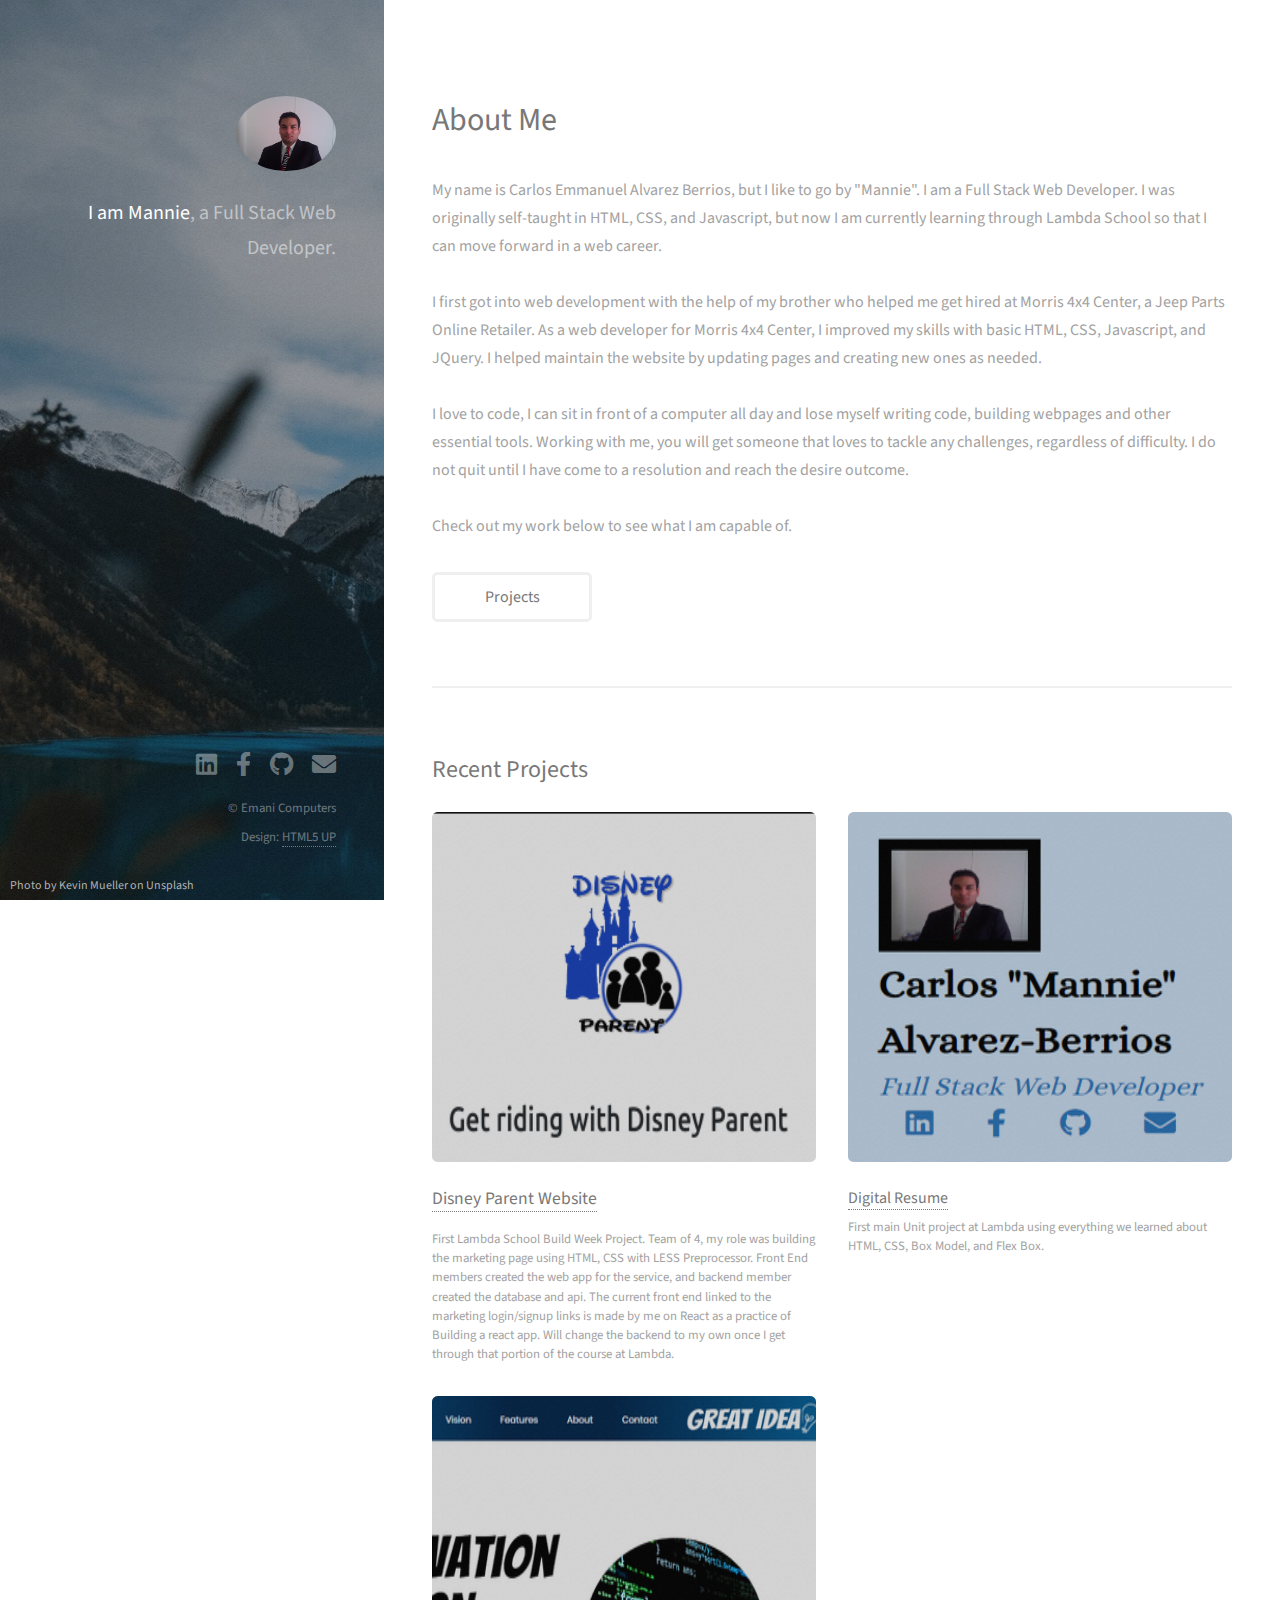
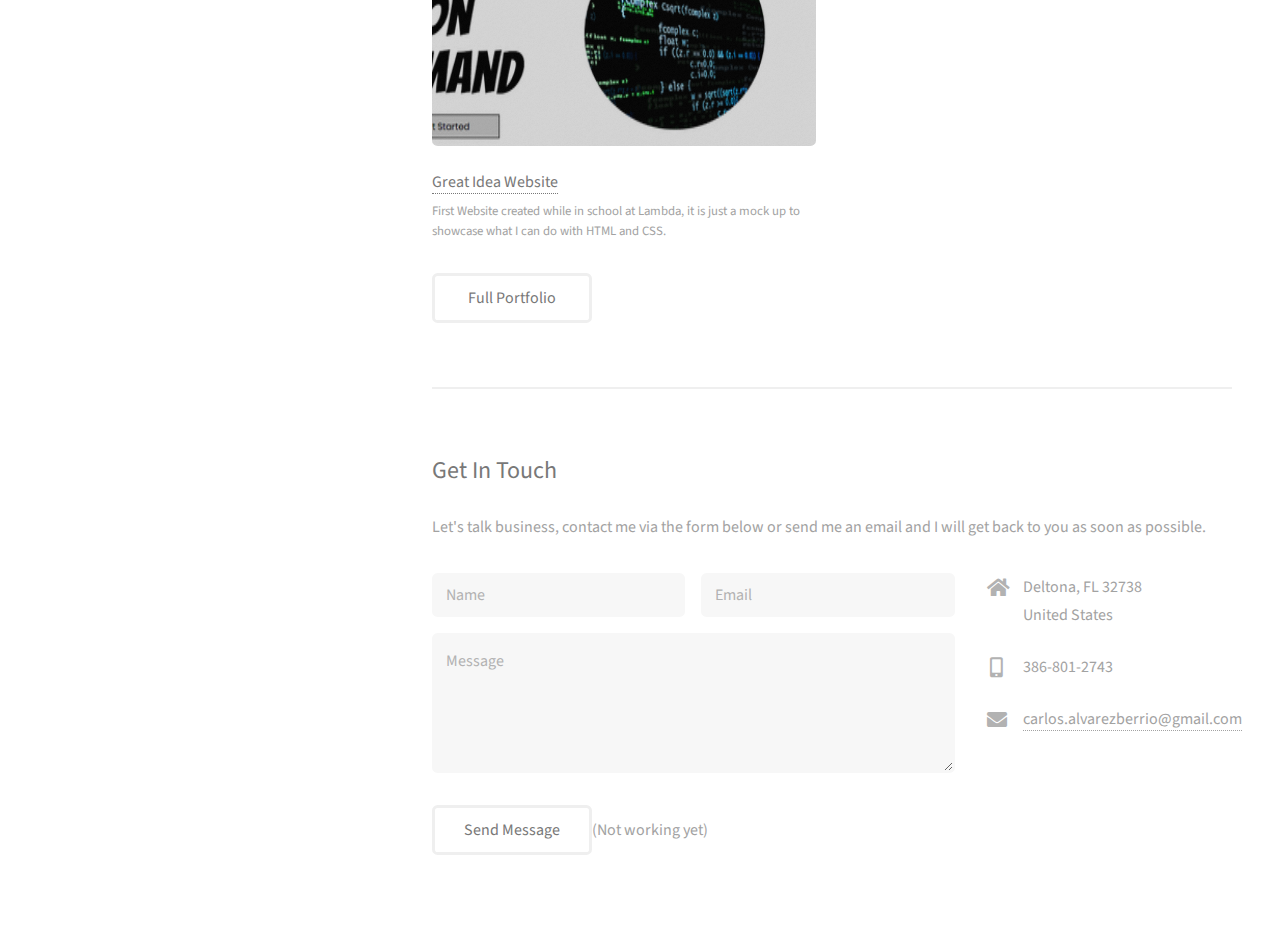
<file: EmaniComp/index.html>
<!DOCTYPE HTML>
<!--
	Strata by HTML5 UP
	html5up.net | @ajlkn
	Free for personal and commercial use under the CCA 3.0 license (html5up.net/license)
-->
<html>
	<head>
		<title>Mannie's Web Portfolio</title>
		<meta charset="utf-8" />
		<meta name="viewport" content="width=device-width, initial-scale=1, user-scalable=no" />
		<link rel="stylesheet" href="assets/css/main.css" />
    </head>
    

	<body class="is-preload">

		<!-- Header -->
			<header id="header">
				<p class = "attribution">Photo by Kevin Mueller on Unsplash</p>
				<div class="inner">
					<a href="#" class="image avatar"><img src="images/me.jpg" alt="Profile Picture of Mannie in a suit and tie" /></a>
                    <h1><strong>I am Mannie</strong>, <br />
                        a Full Stack Web Developer.</h1>
				</div>
				
			</header>

		<!-- Main -->
			<div id="main">

				<!-- One -->
					<section id="one">
						<header class="major">
							<h2>About Me</h2>
						</header>
                        <p>My name is Carlos Emmanuel Alvarez Berrios, but I like to go by "Mannie". I am a Full Stack Web Developer. I was originally self-taught in HTML, CSS, and Javascript, but now I am currently learning through Lambda School so that I can move forward in a web career. <br />
                        <br />
                        I first got into web development with the help of my brother who helped me get hired at Morris 4x4 Center, a Jeep Parts Online Retailer. As a web developer for Morris 4x4 Center, I improved my skills with basic HTML, CSS, Javascript, and JQuery. I helped maintain the website by updating pages and creating new ones as needed. <br />
                        <br />
                        I love to code, I can sit in front of a computer all day and lose myself writing code, building webpages and other essential tools. Working with me, you will get someone that loves to tackle any challenges, regardless of difficulty. I do not quit until I have come to a resolution and reach the desire outcome. <br />
                        <br />
                        Check out my work below to see what I am capable of.
                        </p>
						<ul class="actions">
							<li><a href="#two" class="button">Projects</a></li>
						</ul>
					</section>

				<!-- Two -->
					<section id="two">
						<h2>Recent Projects</h2>
						<div class="row">
							<article class="col-6 col-12-xsmall work-item">
								<a href="images/fulls/full-disney-parent-marketing.png" class="image fit thumb" target = "_blank"><img src="images/thumbs/thumb-disney-parent.png" alt="Disney Parent Website" /></a>
								<h4 title = "disney-parent-website"><a href = "https://disney-parent-marketing.now.sh/" target = "_blank">Disney Parent Website</a></h3>
								<p>First Lambda School Build Week Project. Team of 4, my role was building the marketing page using HTML, CSS with LESS Preprocessor. Front End members created the web app for the service, and backend member created the database and api. The current front end linked to the marketing login/signup links is made by me on React as a practice of Building a react app. Will change the backend to my own once I get through that portion of the course at Lambda.</p>
							</article>


							<article class="col-6 col-12-xsmall work-item">
								<a href="images/fulls/full-digital-resume.png" class="image fit thumb" target = "_blank"><img src="images/thumbs/thumb-digital-resume.png" alt="Digital Resume" /></a>
								<h3 title = "digital-resume"><a href = "./projects/digital-resume/" target = "_blank">Digital Resume</a></h3>
								<p>First main Unit project at Lambda using everything we learned about HTML, CSS, Box Model, and Flex Box.</p>
							</article>
							
							<article class="col-6 col-12-xsmall work-item">
								<a href="images/fulls/full-great-idea-screenshot.png" class="image fit thumb" target = "_blank"><img src="images/thumbs/thumb-great-idea-screenshot.png" alt="Great Idea Project" /></a>
								<h3 title = "great-idea-website"><a href = "./projects/great-idea-website/" target = "_blank">Great Idea Website</a></h3>
								<p>First Website created while in school at Lambda, it is just a mock up to showcase what I can do with HTML and CSS.</p>
							</article>	
						</div>
						<ul class="actions">
							<li><a href="https://github.com/calvarezberrios?tab=repositories" target = "_blank" class="button">Full Portfolio</a></li>
						</ul>
					</section>

				<!-- Three -->
					<section id="three">
						<h2>Get In Touch</h2>
						<p>Let's talk business, contact me via the form below or send me an email and I will get back to you as soon as possible.</p>
						<div class="row">
							<div class="col-8 col-12-small">
								<form method="post" action="mailto:carlos.alvarezberrio@gmail.com" enctype = "text/plain">
									<div class="row gtr-uniform gtr-50">
										<div class="col-6 col-12-xsmall"><input type="text" name="name" id="name" placeholder="Name" /></div>
										<div class="col-6 col-12-xsmall"><input type="email" name="email" id="email" placeholder="Email" /></div>
										<div class="col-12"><textarea name="message" id="message" placeholder="Message" rows="4"></textarea></div>
									</div>
								</form>
								<ul class="actions">
									<li><input type="submit" value="Send Message" />(Not working yet)</li>
								</ul>
							</div>
							<div class="col-4 col-12-small">
								<ul class="labeled-icons">
									<li>
										<h3 class="icon solid fa-home"><span class="label">Address</span></h3>
										<!-- 3142 Shallowford St<br /> -->
										Deltona, FL 32738<br />
										United States
									</li>
									<li>
										<h3 class="icon solid fa-mobile-alt"><span class="label">Phone</span></h3>
										386-801-2743
									</li>
									<li>
										<h3 class="icon solid fa-envelope"><span class="label">Email</span></h3>
										<a href="mailto:carlos.alvarezberrio@gmail.com" target="_blank">carlos.alvarezberrio@gmail.com</a>
									</li>
								</ul>
							</div>
						</div>
					</section>

				<!-- Four --
				
					<section id="four">
						<h2>Elements</h2>

						<section>
							<h4>Text</h4>
							<p>This is <b>bold</b> and this is <strong>strong</strong>. This is <i>italic</i> and this is <em>emphasized</em>.
							This is <sup>superscript</sup> text and this is <sub>subscript</sub> text.
							This is <u>underlined</u> and this is code: <code>for (;;) { ... }</code>. Finally, <a href="#">this is a link</a>.</p>
							<hr />
							<header>
								<h4>Heading with a Subtitle</h4>
								<p>Lorem ipsum dolor sit amet nullam id egestas urna aliquam</p>
							</header>
							<p>Nunc lacinia ante nunc ac lobortis. Interdum adipiscing gravida odio porttitor sem non mi integer non faucibus ornare mi ut ante amet placerat aliquet. Volutpat eu sed ante lacinia sapien lorem accumsan varius montes viverra nibh in adipiscing blandit tempus accumsan.</p>
							<header>
								<h5>Heading with a Subtitle</h5>
								<p>Lorem ipsum dolor sit amet nullam id egestas urna aliquam</p>
							</header>
							<p>Nunc lacinia ante nunc ac lobortis. Interdum adipiscing gravida odio porttitor sem non mi integer non faucibus ornare mi ut ante amet placerat aliquet. Volutpat eu sed ante lacinia sapien lorem accumsan varius montes viverra nibh in adipiscing blandit tempus accumsan.</p>
							<hr />
							<h2>Heading Level 2</h2>
							<h3>Heading Level 3</h3>
							<h4>Heading Level 4</h4>
							<h5>Heading Level 5</h5>
							<h6>Heading Level 6</h6>
							<hr />
							<h5>Blockquote</h5>
							<blockquote>Fringilla nisl. Donec accumsan interdum nisi, quis tincidunt felis sagittis eget tempus euismod. Vestibulum ante ipsum primis in faucibus vestibulum. Blandit adipiscing eu felis iaculis volutpat ac adipiscing accumsan faucibus. Vestibulum ante ipsum primis in faucibus lorem ipsum dolor sit amet nullam adipiscing eu felis.</blockquote>
							<h5>Preformatted</h5>
							<pre><code>i = 0;

while (!deck.isInOrder()) {
print 'Iteration ' + i;
deck.shuffle();
i++;
}

print 'It took ' + i + ' iterations to sort the deck.';</code></pre>

						</section>

						<section>
							<h4>Lists</h4>
							<div class="row">
								<div class="col-6 col-12-xsmall">
									<h5>Unordered</h5>
									<ul>
										<li>Dolor pulvinar etiam magna etiam.</li>
										<li>Sagittis adipiscing lorem eleifend.</li>
										<li>Felis enim feugiat dolore viverra.</li>
									</ul>
									<h5>Alternate</h5>
									<ul class="alt">
										<li>Dolor pulvinar etiam magna etiam.</li>
										<li>Sagittis adipiscing lorem eleifend.</li>
										<li>Felis enim feugiat dolore viverra.</li>
									</ul>
								</div>
								<div class="col-6 col-12-xsmall">
									<h5>Ordered</h5>
									<ol>
										<li>Dolor pulvinar etiam magna etiam.</li>
										<li>Etiam vel felis at lorem sed viverra.</li>
										<li>Felis enim feugiat dolore viverra.</li>
										<li>Dolor pulvinar etiam magna etiam.</li>
										<li>Etiam vel felis at lorem sed viverra.</li>
										<li>Felis enim feugiat dolore viverra.</li>
									</ol>
									<h5>Icons</h5>
									<ul class="icons">
										<li><a href="#" class="icon brands fa-twitter"><span class="label">Twitter</span></a></li>
										<li><a href="#" class="icon brands fa-facebook-f"><span class="label">Facebook</span></a></li>
										<li><a href="#" class="icon brands fa-instagram"><span class="label">Instagram</span></a></li>
										<li><a href="#" class="icon brands fa-github"><span class="label">Github</span></a></li>
										<li><a href="#" class="icon brands fa-dribbble"><span class="label">Dribbble</span></a></li>
										<li><a href="#" class="icon brands fa-tumblr"><span class="label">Tumblr</span></a></li>
									</ul>
								</div>
							</div>
							<h5>Actions</h5>
							<ul class="actions">
								<li><a href="#" class="button primary">Default</a></li>
								<li><a href="#" class="button">Default</a></li>
							</ul>
							<ul class="actions small">
								<li><a href="#" class="button primary small">Small</a></li>
								<li><a href="#" class="button small">Small</a></li>
							</ul>
							<div class="row">
								<div class="col-6 col-12-small">
									<ul class="actions stacked">
										<li><a href="#" class="button primary">Default</a></li>
										<li><a href="#" class="button">Default</a></li>
									</ul>
								</div>
								<div class="col-6 col-12-small">
									<ul class="actions stacked">
										<li><a href="#" class="button primary small">Small</a></li>
										<li><a href="#" class="button small">Small</a></li>
									</ul>
								</div>
								<div class="col-6 col-12-small">
									<ul class="actions stacked">
										<li><a href="#" class="button primary fit">Default</a></li>
										<li><a href="#" class="button fit">Default</a></li>
									</ul>
								</div>
								<div class="col-6 col-12-small">
									<ul class="actions stacked">
										<li><a href="#" class="button primary small fit">Small</a></li>
										<li><a href="#" class="button small fit">Small</a></li>
									</ul>
								</div>
							</div>
						</section> 

						<section>
							<h4>Table</h4>
							<h5>Default</h5>
							<div class="table-wrapper">
								<table>
									<thead>
										<tr>
											<th>Name</th>
											<th>Description</th>
											<th>Price</th>
										</tr>
									</thead>
									<tbody>
										<tr>
											<td>Item One</td>
											<td>Ante turpis integer aliquet porttitor.</td>
											<td>29.99</td>
										</tr>
										<tr>
											<td>Item Two</td>
											<td>Vis ac commodo adipiscing arcu aliquet.</td>
											<td>19.99</td>
										</tr>
										<tr>
											<td>Item Three</td>
											<td> Morbi faucibus arcu accumsan lorem.</td>
											<td>29.99</td>
										</tr>
										<tr>
											<td>Item Four</td>
											<td>Vitae integer tempus condimentum.</td>
											<td>19.99</td>
										</tr>
										<tr>
											<td>Item Five</td>
											<td>Ante turpis integer aliquet porttitor.</td>
											<td>29.99</td>
										</tr>
									</tbody>
									<tfoot>
										<tr>
											<td colspan="2"></td>
											<td>100.00</td>
										</tr>
									</tfoot>
								</table>
							</div>

							<h5>Alternate</h5>
							<div class="table-wrapper">
								<table class="alt">
									<thead>
										<tr>
											<th>Name</th>
											<th>Description</th>
											<th>Price</th>
										</tr>
									</thead>
									<tbody>
										<tr>
											<td>Item One</td>
											<td>Ante turpis integer aliquet porttitor.</td>
											<td>29.99</td>
										</tr>
										<tr>
											<td>Item Two</td>
											<td>Vis ac commodo adipiscing arcu aliquet.</td>
											<td>19.99</td>
										</tr>
										<tr>
											<td>Item Three</td>
											<td> Morbi faucibus arcu accumsan lorem.</td>
											<td>29.99</td>
										</tr>
										<tr>
											<td>Item Four</td>
											<td>Vitae integer tempus condimentum.</td>
											<td>19.99</td>
										</tr>
										<tr>
											<td>Item Five</td>
											<td>Ante turpis integer aliquet porttitor.</td>
											<td>29.99</td>
										</tr>
									</tbody>
									<tfoot>
										<tr>
											<td colspan="2"></td>
											<td>100.00</td>
										</tr>
									</tfoot>
								</table>
							</div>
						</section>

						<section>
							<h4>Buttons</h4>
							<ul class="actions">
								<li><a href="#" class="button primary">Primary</a></li>
								<li><a href="#" class="button">Default</a></li>
							</ul>
							<ul class="actions">
								<li><a href="#" class="button large">Large</a></li>
								<li><a href="#" class="button">Default</a></li>
								<li><a href="#" class="button small">Small</a></li>
							</ul>
							<ul class="actions fit">
								<li><a href="#" class="button primary fit">Fit</a></li>
								<li><a href="#" class="button fit">Fit</a></li>
							</ul>
							<ul class="actions fit small">
								<li><a href="#" class="button primary fit small">Fit + Small</a></li>
								<li><a href="#" class="button fit small">Fit + Small</a></li>
							</ul>
							<ul class="actions">
								<li><a href="#" class="button primary icon solid fa-download">Icon</a></li>
								<li><a href="#" class="button icon solid fa-download">Icon</a></li>
							</ul>
							<ul class="actions">
								<li><span class="button primary disabled">Primary</span></li>
								<li><span class="button disabled">Default</span></li>
							</ul>
						</section>

						<section>
							<h4>Form</h4>
							<form method="post" action="#">
								<div class="row gtr-uniform gtr-50">
									<div class="col-6 col-12-xsmall">
										<input type="text" name="demo-name" id="demo-name" value="" placeholder="Name" />
									</div>
									<div class="col-6 col-12-xsmall">
										<input type="email" name="demo-email" id="demo-email" value="" placeholder="Email" />
									</div>
									<div class="col-12">
										<select name="demo-category" id="demo-category">
											<option value="">- Category -</option>
											<option value="1">Manufacturing</option>
											<option value="1">Shipping</option>
											<option value="1">Administration</option>
											<option value="1">Human Resources</option>
										</select>
									</div>
									<div class="col-4 col-12-small">
										<input type="radio" id="demo-priority-low" name="demo-priority" checked>
										<label for="demo-priority-low">Low Priority</label>
									</div>
									<div class="col-4 col-12-small">
										<input type="radio" id="demo-priority-normal" name="demo-priority">
										<label for="demo-priority-normal">Normal Priority</label>
									</div>
									<div class="col-4 col-12-small">
										<input type="radio" id="demo-priority-high" name="demo-priority">
										<label for="demo-priority-high">High Priority</label>
									</div>
									<div class="col-6 col-12-small">
										<input type="checkbox" id="demo-copy" name="demo-copy">
										<label for="demo-copy">Email me a copy of this message</label>
									</div>
									<div class="col-6 col-12-small">
										<input type="checkbox" id="demo-human" name="demo-human" checked>
										<label for="demo-human">I am a human and not a robot</label>
									</div>
									<div class="col-12">
										<textarea name="demo-message" id="demo-message" placeholder="Enter your message" rows="6"></textarea>
									</div>
									<div class="col-12">
										<ul class="actions">
											<li><input type="submit" value="Send Message" class="primary" /></li>
											<li><input type="reset" value="Reset" /></li>
										</ul>
									</div>
								</div>
							</form>
						</section>

						<section>
							<h4>Image</h4>
							<h5>Fit</h5>
							<div class="box alt">
								<div class="row gtr-50 gtr-uniform">
									<div class="col-12"><span class="image fit"><img src="images/fulls/05.jpg" alt="" /></span></div>
									<div class="col-4"><span class="image fit"><img src="images/thumbs/01.jpg" alt="" /></span></div>
									<div class="col-4"><span class="image fit"><img src="images/thumbs/02.jpg" alt="" /></span></div>
									<div class="col-4"><span class="image fit"><img src="images/thumbs/03.jpg" alt="" /></span></div>
									<div class="col-4"><span class="image fit"><img src="images/thumbs/04.jpg" alt="" /></span></div>
									<div class="col-4"><span class="image fit"><img src="images/thumbs/05.jpg" alt="" /></span></div>
									<div class="col-4"><span class="image fit"><img src="images/thumbs/06.jpg" alt="" /></span></div>
									<div class="col-4"><span class="image fit"><img src="images/thumbs/03.jpg" alt="" /></span></div>
									<div class="col-4"><span class="image fit"><img src="images/thumbs/02.jpg" alt="" /></span></div>
									<div class="col-4"><span class="image fit"><img src="images/thumbs/01.jpg" alt="" /></span></div>
								</div>
							</div>
							<h5>Left &amp; Right</h5>
							<p><span class="image left"><img src="images/avatar.jpg" alt="" /></span>Fringilla nisl. Donec accumsan interdum nisi, quis tincidunt felis sagittis eget. tempus euismod. Vestibulum ante ipsum primis in faucibus vestibulum. Blandit adipiscing eu felis iaculis volutpat ac adipiscing accumsan eu faucibus. Integer ac pellentesque praesent tincidunt felis sagittis eget. tempus euismod. Vestibulum ante ipsum primis in faucibus vestibulum. Blandit adipiscing eu felis iaculis volutpat ac adipiscing accumsan eu faucibus. Integer ac pellentesque praesent. Donec accumsan interdum nisi, quis tincidunt felis sagittis eget. tempus euismod. Vestibulum ante ipsum primis in faucibus vestibulum. Blandit adipiscing eu felis iaculis volutpat ac adipiscing accumsan eu faucibus. Integer ac pellentesque praesent tincidunt felis sagittis eget. tempus euismod. Vestibulum ante ipsum primis in faucibus vestibulum. Blandit adipiscing eu felis iaculis volutpat ac adipiscing accumsan eu faucibus. Integer ac pellentesque praesent.</p>
							<p><span class="image right"><img src="images/avatar.jpg" alt="" /></span>Fringilla nisl. Donec accumsan interdum nisi, quis tincidunt felis sagittis eget. tempus euismod. Vestibulum ante ipsum primis in faucibus vestibulum. Blandit adipiscing eu felis iaculis volutpat ac adipiscing accumsan eu faucibus. Integer ac pellentesque praesent tincidunt felis sagittis eget. tempus euismod. Vestibulum ante ipsum primis in faucibus vestibulum. Blandit adipiscing eu felis iaculis volutpat ac adipiscing accumsan eu faucibus. Integer ac pellentesque praesent. Donec accumsan interdum nisi, quis tincidunt felis sagittis eget. tempus euismod. Vestibulum ante ipsum primis in faucibus vestibulum. Blandit adipiscing eu felis iaculis volutpat ac adipiscing accumsan eu faucibus. Integer ac pellentesque praesent tincidunt felis sagittis eget. tempus euismod. Vestibulum ante ipsum primis in faucibus vestibulum. Blandit adipiscing eu felis iaculis volutpat ac adipiscing accumsan eu faucibus. Integer ac pellentesque praesent.</p>
						</section>

					</section>
				-->

			</div>

		<!-- Footer -->
			<footer id="footer">
				<div class="inner">
					<ul class="icons">
						<li><a href="https://www.linkedin.com/in/carlos-alvarez-berrios-811a5166/" class="icon brands fa-linkedin"><span class="label">Twitter</span></a></li>
						<li><a href="https://www.facebook.com/murdoch2875" target="_blank" class="icon brands fa-facebook-f"><span class="label">Facebook</span></a></li>
						<li><a href="http://github.com/calvarezberrios" target="_blank" class="icon brands fa-github"><span class="label">Github</span></a></li>
						<!-- <li><a href="#" class="icon brands fa-dribbble"><span class="label">Dribbble</span></a></li> -->
						<li><a href="mailto:carlos.alvarezberrio@gmail.com" target="_blank" class="icon solid fa-envelope"><span class="label">Email</span></a></li>
					  </ul>
					<ul class="copyright">
						<li>&copy; Emani Computers</li><li>Design: <a href="http://html5up.net" target="_blank">HTML5 UP</a></li>
					</ul>
				</div>
			</footer>

		<!-- Scripts -->
			<script src="assets/js/jquery.min.js"></script>
			<script src="assets/js/jquery.poptrox.min.js"></script>
			<script src="assets/js/browser.min.js"></script>
			<script src="assets/js/breakpoints.min.js"></script>
			<script src="assets/js/util.js"></script>
			<script src="assets/js/main.js"></script>

	</body>
</html>
</file>
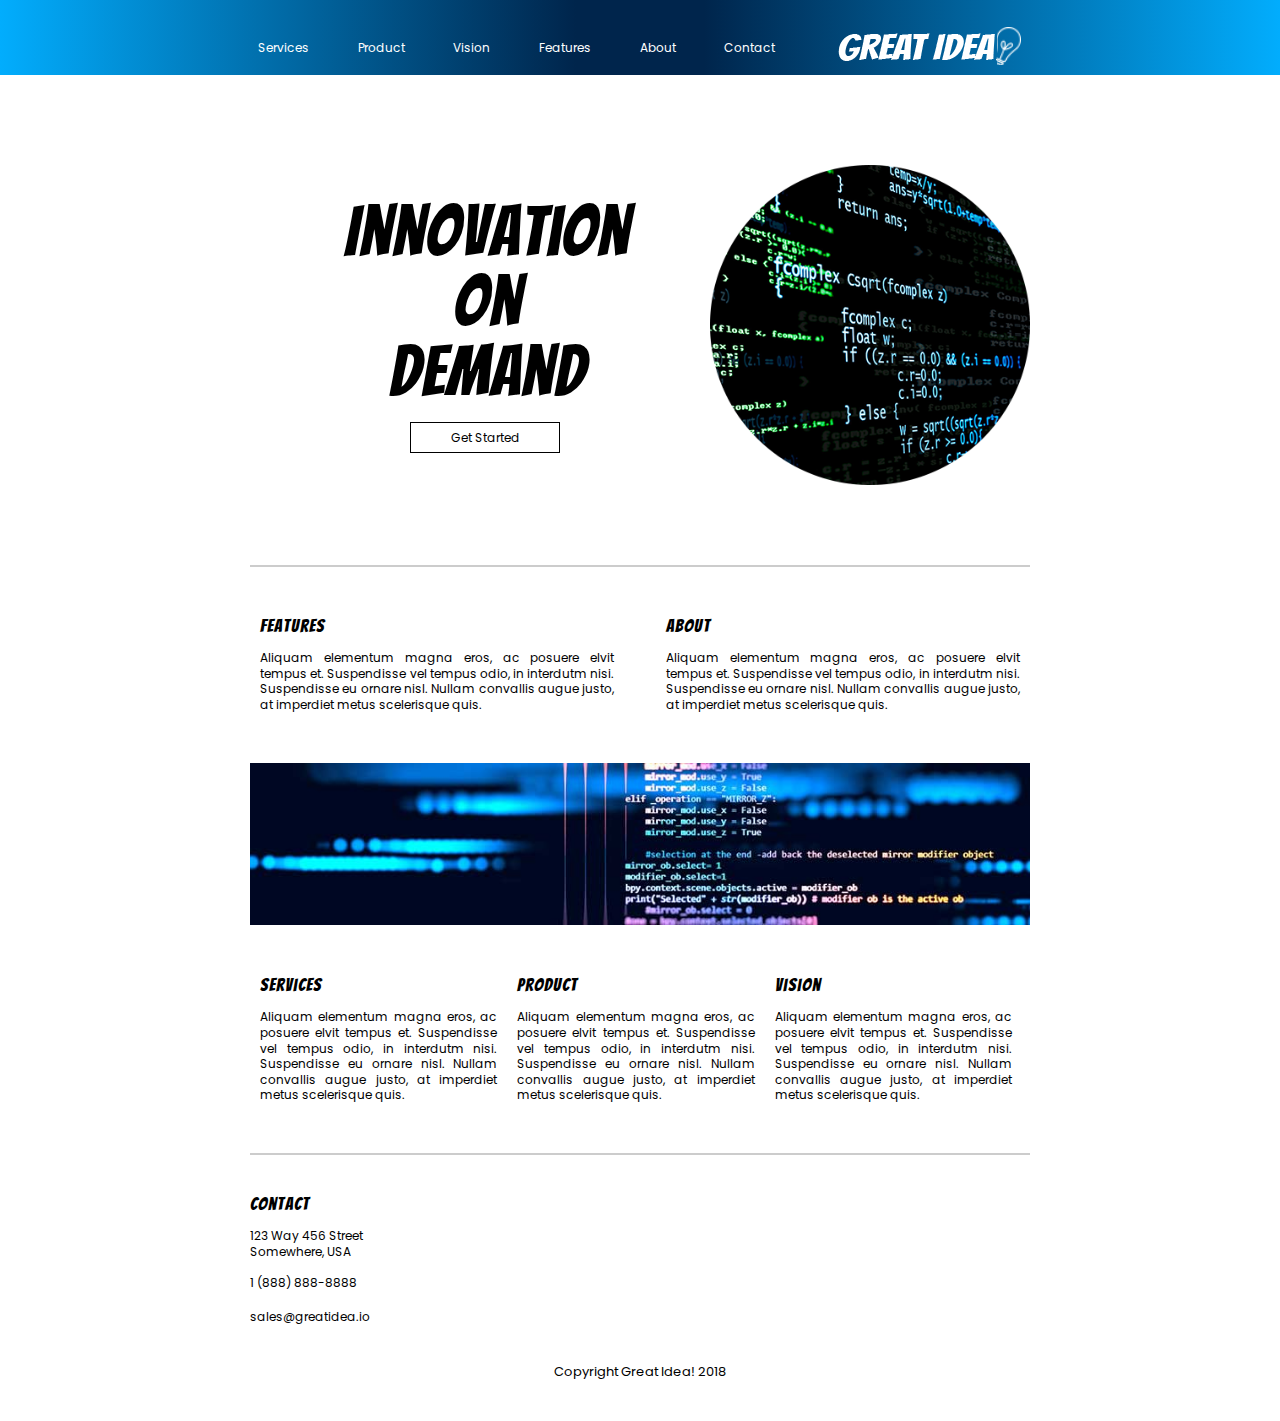
<file: EmaniComp/projects/great-idea-website/index.html>
<!doctype html>

<html lang="en">
<head>
  <meta charset="utf-8">
  <meta id="view" name="viewport" content="width=device-width, initial-scale=1.0"/>
  <title>Great Idea!</title>

  <link href="https://fonts.googleapis.com/css?family=Bangers|Titillium+Web" rel="stylesheet">  
  <link href="https://fonts.googleapis.com/css?family=Poppins&display=swap" rel="stylesheet">
  <link rel="stylesheet" href="css/index.css">

  <!--[if lt IE 9]>
    <script src="https://cdnjs.cloudflare.com/ajax/libs/html5shiv/3.7.3/html5shiv.js"></script>
  <![endif]-->
</head>

  <body>
    <header>

      <nav id = "full-page-nav">

        <div id = "nav-links">
          <a href="services.html">Services</a>
          <a href="#">Product</a>
          <a href="#">Vision</a>
          <a href="#">Features</a>
          <a href="#">About</a>
          <a href="#">Contact</a> 
        </div>

        <a class = "logo-link" href="index.html"><img class="logo" src="img/logo.png" alt="Great Idea! Company logo." /></a>
      </nav>
      
    </header>
    <div id="page_container">

      

      <section class = "hero_header">
        <div class="hero-title">
          <h1>Innovation<br />On<br />Demand</h1>

          <a id="get_started" href = "#">Get Started</a> 
        </div>

        <div class="hero-img">
            
            <img src="img/header-img.png" alt="Image of a code snippet.">
        </div>
      </section>

      <div id="content">
        <div class = "content-top">
          <article id="features">
            <h2>Features</h2>
            <p>
              Aliquam elementum magna eros, ac posuere elvit tempus et. Suspendisse vel tempus odio, in interdutm nisi. Suspendisse eu ornare nisl. Nullam convallis augue justo, at imperdiet metus scelerisque quis.
            </p>
          </article>

          <article id="about">
            <h2>About</h2>
            <p>
              Aliquam elementum magna eros, ac posuere elvit tempus et. Suspendisse vel tempus odio, in interdutm nisi. Suspendisse eu ornare nisl. Nullam convallis augue justo, at imperdiet metus scelerisque quis.
            </p>  
          </article>
        </div>

        <img class = "mid-page-img" alt = "Blue image with code snippet" src = "img/mid-page-accent.jpg" />
        
        <div class = "content-bottom">
          <article id="services">
            <h2>Services</h2>
            <p>
              Aliquam elementum magna eros, ac posuere elvit tempus et. Suspendisse vel tempus odio, in interdutm nisi. Suspendisse eu ornare nisl. Nullam convallis augue justo, at imperdiet metus scelerisque quis.
            </p>
          </article>

          <article id="product">
            <h2>Product</h2>
            <p>
              Aliquam elementum magna eros, ac posuere elvit tempus et. Suspendisse vel tempus odio, in interdutm nisi. Suspendisse eu ornare nisl. Nullam convallis augue justo, at imperdiet metus scelerisque quis.
            </p>
          </article>
          
          <article id="vision">
            <h2>Vision</h2>
            <p>
              Aliquam elementum magna eros, ac posuere elvit tempus et. Suspendisse vel tempus odio, in interdutm nisi. Suspendisse eu ornare nisl. Nullam convallis augue justo, at imperdiet metus scelerisque quis.
            </p>
          </article>
        </div>
      </div>

      <footer>
        <address>
          <h2>Contact</h2>
          <p>
            123 Way 456 Street<br />
            Somewhere, USA
          </p>
          <br />
          <p>1 (888) 888-8888</p>
          <br />
          <a href="mailto:sales@greatidea.io">sales@greatidea.io</a>
        </address>

        <p id = "copyright">Copyright Great Idea! 2018</p>
      </footer>
    </div>
  </body>
</html>
</file>
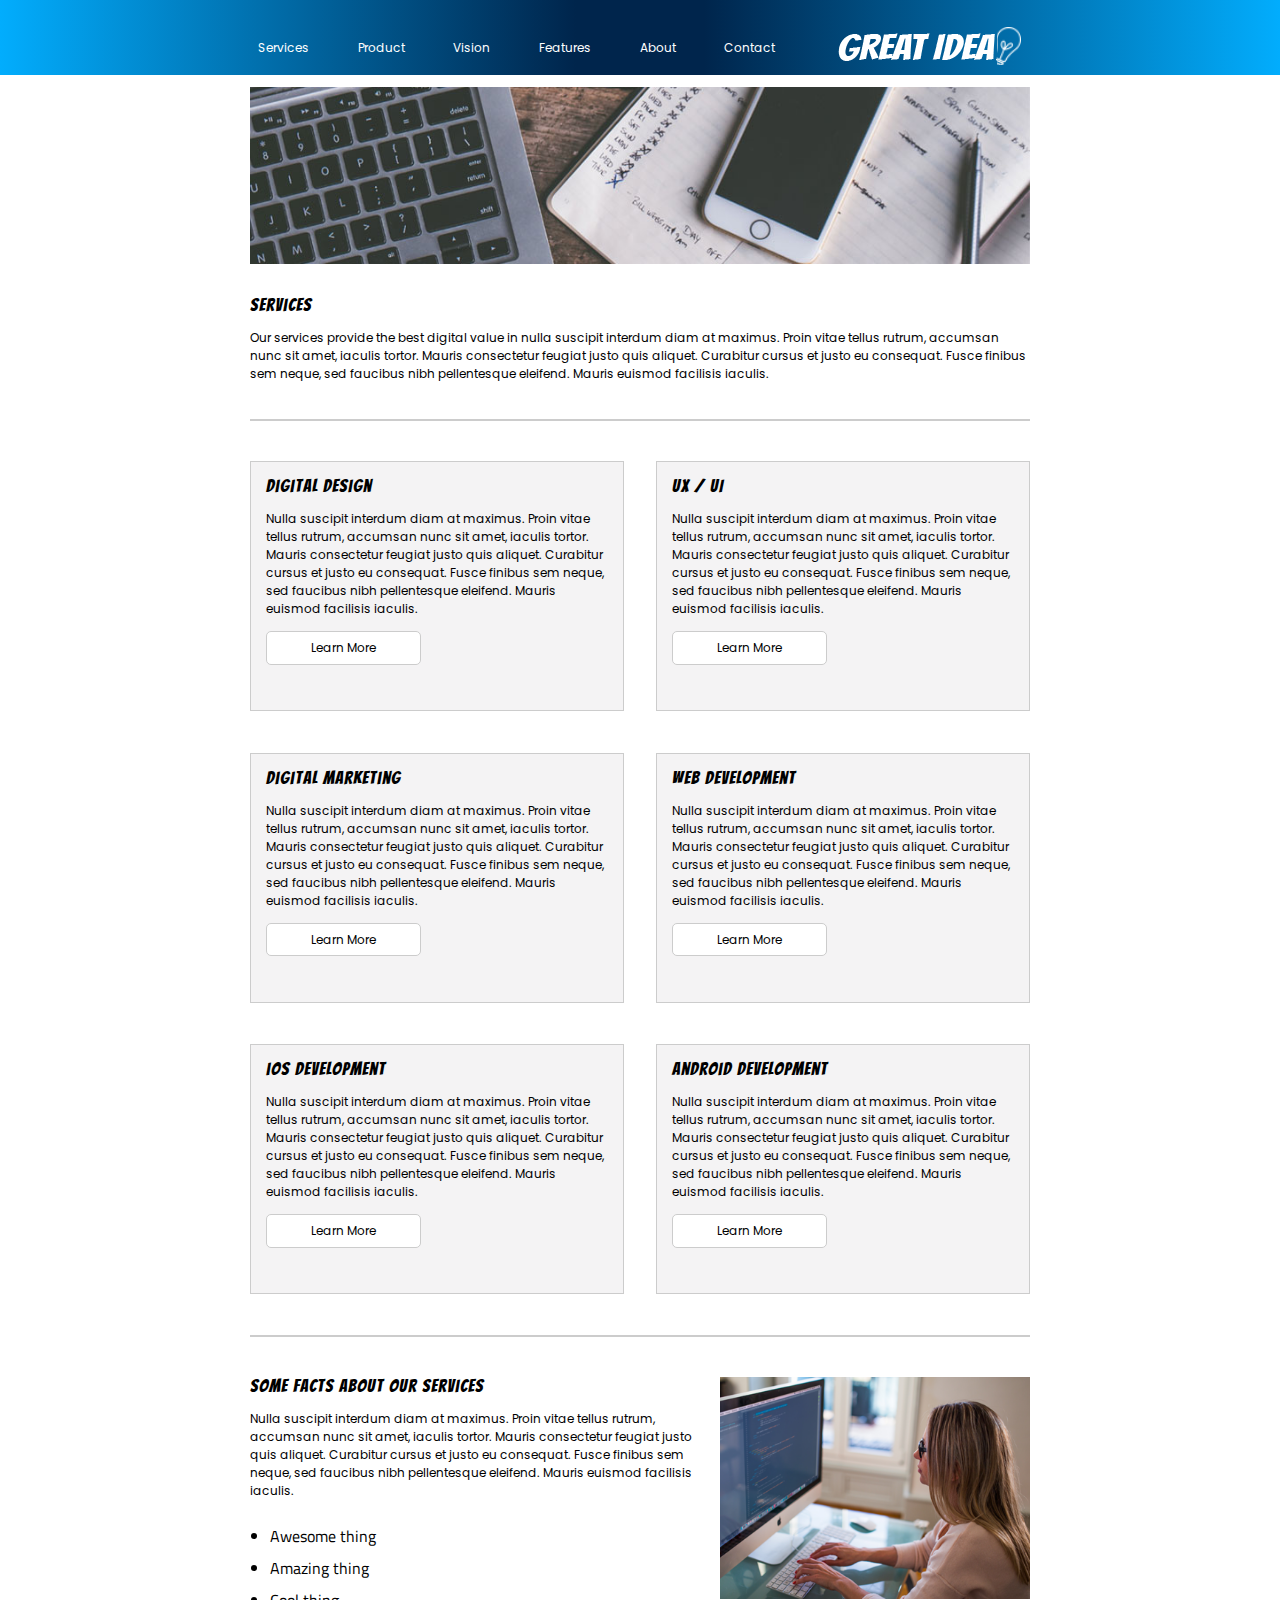
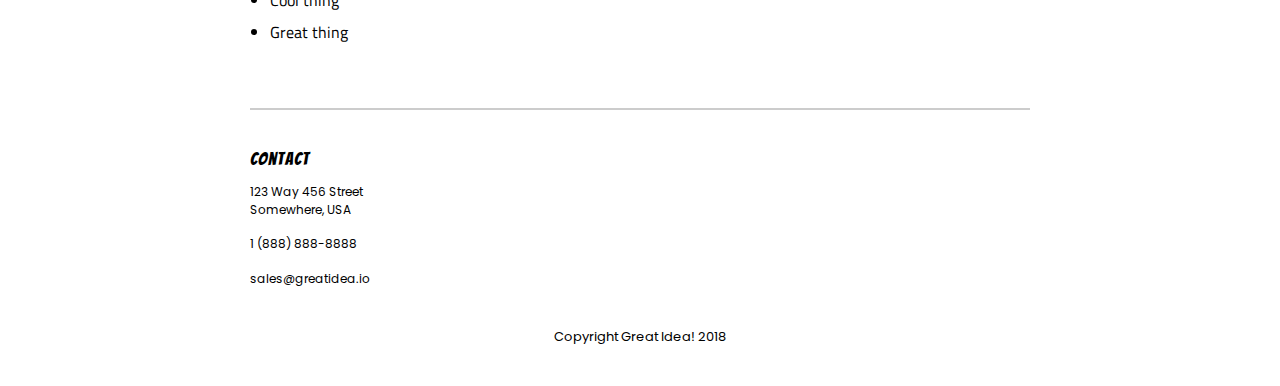
<file: EmaniComp/projects/great-idea-website/services.html>
<!doctype html>

<html lang="en">
<head>
  <meta charset="utf-8">
  <meta id="view" name="viewport" content="width=device-width, initial-scale=1.0"/>
  <title>Great Idea! - Services</title>

  <link href="https://fonts.googleapis.com/css?family=Bangers|Titillium+Web" rel="stylesheet">
  
  <link href="https://fonts.googleapis.com/css?family=Poppins&display=swap" rel="stylesheet">
  <link rel="stylesheet" href="css/index.css">
  <link rel="stylesheet" href="css/services.css">

  <!--[if lt IE 9]>
    <script src="https://cdnjs.cloudflare.com/ajax/libs/html5shiv/3.7.3/html5shiv.js"></script>
  <![endif]-->
</head>

<body>


  <header>
    <nav id = "full-page-nav">

        <div id = "nav-links">
          <a href="services.html">Services</a>
          <a href="#">Product</a>
          <a href="#">Vision</a>
          <a href="#">Features</a>
          <a href="#">About</a>
          <a href="#">Contact</a> 
        </div>

        <a class = "logo-link" href="index.html"><img class="logo" src="img/logo.png" alt="Great Idea! Company logo." /></a>
      </nav>
    
  </header>

  <div id = "page_container">
    <section class = "services_header">
      <img class="services-header-img" src="img/services-header.jpg" alt="Our services header image">

      <h2>Services</h2>

      <p>Our services provide the best digital value in nulla suscipit interdum diam at maximus. Proin vitae tellus rutrum, accumsan nunc sit amet, iaculis tortor. Mauris consectetur feugiat justo quis aliquet. Curabitur cursus et justo eu consequat. Fusce finibus sem neque, sed faucibus nibh pellentesque eleifend. Mauris euismod facilisis iaculis.</p>

    </section>

    <div id = "services_content">
      <section class = "service_card">
        <h2>Digital Design</h2>

        <p>Nulla suscipit interdum diam at maximus. Proin vitae tellus rutrum, accumsan nunc sit amet, iaculis tortor. Mauris consectetur feugiat justo quis aliquet. Curabitur cursus et justo eu consequat. Fusce finibus sem neque, sed faucibus nibh pellentesque
        eleifend. Mauris euismod facilisis iaculis.</p>

        <a href = "#" class = "learn_more_link">Learn More</a>
      </section>

      <section class = "service_card">
        <h2>UX / UI</h2>

        <p>Nulla suscipit interdum diam at maximus. Proin vitae tellus rutrum, accumsan nunc sit amet, iaculis tortor. Mauris consectetur feugiat justo quis aliquet. Curabitur cursus et justo eu consequat. Fusce finibus sem neque, sed faucibus nibh pellentesque
        eleifend. Mauris euismod facilisis iaculis.</p>

        <a href = "#" class = "learn_more_link">Learn More</a>
      </section>

      <section class = "service_card">
        <h2>Digital Marketing</h2>

        <p>Nulla suscipit interdum diam at maximus. Proin vitae tellus rutrum, accumsan nunc sit amet, iaculis tortor. Mauris consectetur feugiat justo quis aliquet. Curabitur cursus et justo eu consequat. Fusce finibus sem neque, sed faucibus nibh pellentesque
        eleifend. Mauris euismod facilisis iaculis.</p>

        <a href = "#" class = "learn_more_link">Learn More</a>
      </section>

      <section class = "service_card">
        <h2>Web Development</h2>

        <p>Nulla suscipit interdum diam at maximus. Proin vitae tellus rutrum, accumsan nunc sit amet, iaculis tortor. Mauris consectetur feugiat justo quis aliquet. Curabitur cursus et justo eu consequat. Fusce finibus sem neque, sed faucibus nibh pellentesque
        eleifend. Mauris euismod facilisis iaculis.</p>

        <a href = "#" class = "learn_more_link">Learn More</a>
      </section>

      <section class = "service_card">
        <h2>iOS Development</h2>

        <p>Nulla suscipit interdum diam at maximus. Proin vitae tellus rutrum, accumsan nunc sit amet, iaculis tortor. Mauris consectetur feugiat justo quis aliquet. Curabitur cursus et justo eu consequat. Fusce finibus sem neque, sed faucibus nibh pellentesque
        eleifend. Mauris euismod facilisis iaculis.</p>

        <a href = "#" class = "learn_more_link">Learn More</a>
      </section>

      <section class = "service_card">
        <h2>Android Development</h2>

        <p>Nulla suscipit interdum diam at maximus. Proin vitae tellus rutrum, accumsan nunc sit amet, iaculis tortor. Mauris consectetur feugiat justo quis aliquet. Curabitur cursus et justo eu consequat. Fusce finibus sem neque, sed faucibus nibh pellentesque
        eleifend. Mauris euismod facilisis iaculis.</p>

        <a href = "#" class = "learn_more_link">Learn More</a>
      </section>
    </div>

    <section class = "facts">
      <div>
        <h2>Some Facts About Our Services</h2>

        <p>Nulla suscipit interdum diam at maximus. Proin vitae tellus rutrum, accumsan nunc sit amet, iaculis tortor. Mauris consectetur feugiat justo quis aliquet. Curabitur cursus et justo eu consequat. Fusce finibus sem neque, sed faucibus nibh pellentesque
        eleifend. Mauris euismod facilisis iaculis.</p>

        <ul>
          <li>Awesome thing</li>
          <li>Amazing thing</li>
          <li>Cool thing</li>
          <li>Great thing</li>
        </ul<>
      </div>
      <div>
        <img class="services-info-img" src="img/services-info.png" alt="one of our employees hard at work">
      </div>
    </section>

    <footer>
      <address>
        <h2>Contact</h2>
        <p>
          123 Way 456 Street<br />
          Somewhere, USA
        </p>
        <br />
        <p>1 (888) 888-8888</p>
        <br />
        <a href="mailto:sales@greatidea.io">sales@greatidea.io</a>
      </address>
  
      <p id = "copyright">Copyright Great Idea! 2018</p>
    </footer>
  </div>  

  

</body>

</html>
</file>
<file: EmaniComp/projects/great-idea-website/css/services.css>
p {
    line-height: 1.5;
}

#page_container {
    padding-top: 87px;
}

.services_header {
    padding-bottom: 36px;
}

.services-header-img {
    margin-bottom: 30px;
    width: 100%;
}

#services_content {
    border-top: 2px solid #ccc;
    border-bottom: 2px solid #ccc;
    height: 918px;
    padding: 40px 0;
    padding-bottom: 0px;
    display: flex;
    flex-flow: row wrap;
    justify-content: space-between;
    align-items: space-around;
}

.service_card {
    width: 48%;
    height: 250px;
    background: #F4F3F4;
    border: 1px solid #ccc;
    padding: 15px;
}

.learn_more_link {
    display: block;
    background: #fff;
    width: 155px;
    padding: 8px 30px;
    text-align: center;
    text-decoration: none;
    color: #000;
    margin-top: 13px;
    border: 1px solid #ccc;
    border-radius: 5px;
}

.learn_more_link:hover {
    background: #ccc;
}

.facts {
    padding: 40px 0;
    display: flex;
    border-bottom: 2px solid #ccc;
}

.facts p {
    padding-right: 20px;
}

.facts div ul {
    list-style-type: disc;
    margin: 10px;
    padding: 10px;
    line-height: 2;
}

.services-info-img {
    width: 310px;
}

@media screen and (max-width: 800px) {
    #page_container {
        padding: 157px 10px;
    }
    #services_content {
        height: auto;
        align-content: space-around;
        padding-bottom: 30px;
    }
    .service_card {
        width: 48%;
        height: auto;
        margin: 10px 0; 
    }
    .service_card p {
        font-size: 11px;
    }

    .facts div p {
        font-size: 11px;
    }

    .facts div {
        width: 100%;
        padding: 10px;
    } 

    .facts div ul li {
        font-size: 11px;
    }

    
    .services-info-img {
        width: 100%;
    }
}

@media screen and (max-width: 500px){

    #page_container {
        padding: 0 15px;
    }
    #services_content {
        height: auto;
        flex-direction: column;
    }
    .service_card {
        
        width: 100%
    }
    .service_card a {
        width: 100px;
        padding: 5px 0;
        font-size: 11px;
    }

    .facts {
        flex-direction: column;
    }
}
</file>
<file: EmaniComp/assets/css/main.css>
@import url("fontawesome-all.min.css");
@import url("https://fonts.googleapis.com/css?family=Source+Sans+Pro:400,400italic");

/*
	Strata by HTML5 UP
	html5up.net | @ajlkn
	Free for personal and commercial use under the CCA 3.0 license (html5up.net/license)
*/

html, body, div, span, applet, object,
iframe, h1, h2, h3, h4, h5, h6, p, blockquote,
pre, a, abbr, acronym, address, big, cite,
code, del, dfn, em, img, ins, kbd, q, s, samp,
small, strike, strong, sub, sup, tt, var, b,
u, i, center, dl, dt, dd, ol, ul, li, fieldset,
form, label, legend, table, caption, tbody,
tfoot, thead, tr, th, td, article, aside,
canvas, details, embed, figure, figcaption,
footer, header, hgroup, menu, nav, output, ruby,
section, summary, time, mark, audio, video {
	margin: 0;
	padding: 0;
	border: 0;
	font-size: 100%;
	font: inherit;
	vertical-align: baseline;}

article, aside, details, figcaption, figure,
footer, header, hgroup, menu, nav, section {
	display: block;}

body {
	line-height: 1;
}

ol, ul {
	list-style: none;
}

blockquote, q {
	quotes: none;
}

	blockquote:before, blockquote:after, q:before, q:after {
		content: '';
		content: none;
	}

table {
	border-collapse: collapse;
	border-spacing: 0;
}

body {
	-webkit-text-size-adjust: none;
}

mark {
	background-color: transparent;
	color: inherit;
}

input::-moz-focus-inner {
	border: 0;
	padding: 0;
}

input, select, textarea {
	-moz-appearance: none;
	-webkit-appearance: none;
	-ms-appearance: none;
	appearance: none;
}

/* Basic */

	html {
		box-sizing: border-box;
	}

	*, *:before, *:after {
		box-sizing: inherit;
	}

	body {
		background: #fff;
	}

		body.is-preload *, body.is-preload *:before, body.is-preload *:after {
			-moz-animation: none !important;
			-webkit-animation: none !important;
			-ms-animation: none !important;
			animation: none !important;
			-moz-transition: none !important;
			-webkit-transition: none !important;
			-ms-transition: none !important;
			transition: none !important;
		}

	body, input, select, textarea {
		color: #a2a2a2;
		font-family: "Source Sans Pro", Helvetica, sans-serif;
		font-size: 16pt;
		font-weight: 400;
		line-height: 1.75em;
	}

	a {
		-moz-transition: color 0.2s ease-in-out, border-color 0.2s ease-in-out;
		-webkit-transition: color 0.2s ease-in-out, border-color 0.2s ease-in-out;
		-ms-transition: color 0.2s ease-in-out, border-color 0.2s ease-in-out;
		transition: color 0.2s ease-in-out, border-color 0.2s ease-in-out;
		border-bottom: dotted 1px;
		color: #49bf9d;
		text-decoration: none;
	}

		a:hover {
			border-bottom-color: transparent;
			color: #49bf9d !important;
			text-decoration: none;
		}

	strong, b {
		color: #787878;
		font-weight: 400;
	}

	em, i {
		font-style: italic;
	}

	p {
		margin: 0 0 2em 0;
	}

	h1, h2, h3, h4, h5, h6 {
		color: #787878;
		font-weight: 400;
		line-height: 1em;
		margin: 0 0 1em 0;
	}

		h1 a, h2 a, h3 a, h4 a, h5 a, h6 a {
			color: inherit;
			text-decoration: none;
		}

	h1 {
		font-size: 2em;
		line-height: 1.5em;
	}

	h2 {
		font-size: 1.5em;
		line-height: 1.5em;
	}

	h3 {
		font-size: 1.25em;
		line-height: 1.5em;
	}

	h4 {
		font-size: 1.1em;
		line-height: 1.5em;
	}

	h5 {
		font-size: 0.9em;
		line-height: 1.5em;
	}

	h6 {
		font-size: 0.7em;
		line-height: 1.5em;
	}

	sub {
		font-size: 0.8em;
		position: relative;
		top: 0.5em;
	}

	sup {
		font-size: 0.8em;
		position: relative;
		top: -0.5em;
	}

	hr {
		border: 0;
		border-bottom: solid 2px #efefef;
		margin: 2em 0;
	}

		hr.major {
			margin: 3em 0;
		}

	blockquote {
		border-left: solid 6px #efefef;
		font-style: italic;
		margin: 0 0 2em 0;
		padding: 0.5em 0 0.5em 1.5em;
	}

	code {
		background: #f7f7f7;
		border-radius: 0.35em;
		border: solid 2px #efefef;
		font-family: "Courier New", monospace;
		font-size: 0.9em;
		margin: 0 0.25em;
		padding: 0.25em 0.65em;
	}

	pre {
		-webkit-overflow-scrolling: touch;
		font-family: "Courier New", monospace;
		font-size: 0.9em;
		margin: 0 0 2em 0;
	}

		pre code {
			display: block;
			line-height: 1.75em;
			padding: 1em 1.5em;
			overflow-x: auto;
		}

	.align-left {
		text-align: left;
	}

	.align-center {
		text-align: center;
	}

	.align-right {
		text-align: right;
	}

/* Container */

	.container {
		margin: 0 auto;
		max-width: calc(100% - 4em);
		width: 100%;
	}

		.container.xsmall {
			width: 25%;
		}

		.container.small {
			width: 50%;
		}

		.container.medium {
			width: 75%;
		}

		.container.large {
			width: 125%;
		}

		.container.xlarge {
			width: 150%;
		}

		.container.max {
			width: 100%;
		}

		@media screen and (max-width: 980px) {

			.container {
				width: 100% !important;
				max-width: 100% !important;
			}

		}

		@media screen and (max-width: 480px) {

			.container {
				max-width: calc(100% - 3em);
			}

		}

/* Row */

	.row {
		display: flex;
		flex-wrap: wrap;
		box-sizing: border-box;
		align-items: stretch;
	}

		.row > * {
			box-sizing: border-box;
		}

		.row.gtr-uniform > * > :last-child {
			margin-bottom: 0;
		}

		.row.aln-left {
			justify-content: flex-start;
		}

		.row.aln-center {
			justify-content: center;
		}

		.row.aln-right {
			justify-content: flex-end;
		}

		.row.aln-top {
			align-items: flex-start;
		}

		.row.aln-middle {
			align-items: center;
		}

		.row.aln-bottom {
			align-items: flex-end;
		}

		.row > .imp {
			order: -1;
		}

		.row > .col-1 {
			width: 8.33333%;
		}

		.row > .off-1 {
			margin-left: 8.33333%;
		}

		.row > .col-2 {
			width: 16.66667%;
		}

		.row > .off-2 {
			margin-left: 16.66667%;
		}

		.row > .col-3 {
			width: 25%;
		}

		.row > .off-3 {
			margin-left: 25%;
		}

		.row > .col-4 {
			width: 33.33333%;
		}

		.row > .off-4 {
			margin-left: 33.33333%;
		}

		.row > .col-5 {
			width: 41.66667%;
		}

		.row > .off-5 {
			margin-left: 41.66667%;
		}

		.row > .col-6 {
			width: 50%;
		}

		.row > .off-6 {
			margin-left: 50%;
		}

		.row > .col-7 {
			width: 58.33333%;
		}

		.row > .off-7 {
			margin-left: 58.33333%;
		}

		.row > .col-8 {
			width: 66.66667%;
		}

		.row > .off-8 {
			margin-left: 66.66667%;
		}

		.row > .col-9 {
			width: 75%;
		}

		.row > .off-9 {
			margin-left: 75%;
		}

		.row > .col-10 {
			width: 83.33333%;
		}

		.row > .off-10 {
			margin-left: 83.33333%;
		}

		.row > .col-11 {
			width: 91.66667%;
		}

		.row > .off-11 {
			margin-left: 91.66667%;
		}

		.row > .col-12 {
			width: 100%;
		}

		.row > .off-12 {
			margin-left: 100%;
		}

		.row.gtr-0 {
			margin-top: 0;
			margin-left: 0em;
		}

			.row.gtr-0 > * {
				padding: 0 0 0 0em;
			}

			.row.gtr-0.gtr-uniform {
				margin-top: 0em;
			}

				.row.gtr-0.gtr-uniform > * {
					padding-top: 0em;
				}

		.row.gtr-25 {
			margin-top: 0;
			margin-left: -0.625em;
		}

			.row.gtr-25 > * {
				padding: 0 0 0 0.625em;
			}

			.row.gtr-25.gtr-uniform {
				margin-top: -0.625em;
			}

				.row.gtr-25.gtr-uniform > * {
					padding-top: 0.625em;
				}

		.row.gtr-50 {
			margin-top: 0;
			margin-left: -1.25em;
		}

			.row.gtr-50 > * {
				padding: 0 0 0 1.25em;
			}

			.row.gtr-50.gtr-uniform {
				margin-top: -1.25em;
			}

				.row.gtr-50.gtr-uniform > * {
					padding-top: 1.25em;
				}

		.row {
			margin-top: 0;
			margin-left: -2.5em;
		}

			.row > * {
				padding: 0 0 0 2.5em;
			}

			.row.gtr-uniform {
				margin-top: -2.5em;
			}

				.row.gtr-uniform > * {
					padding-top: 2.5em;
				}

		.row.gtr-150 {
			margin-top: 0;
			margin-left: -3.75em;
		}

			.row.gtr-150 > * {
				padding: 0 0 0 3.75em;
			}

			.row.gtr-150.gtr-uniform {
				margin-top: -3.75em;
			}

				.row.gtr-150.gtr-uniform > * {
					padding-top: 3.75em;
				}

		.row.gtr-200 {
			margin-top: 0;
			margin-left: -5em;
		}

			.row.gtr-200 > * {
				padding: 0 0 0 5em;
			}

			.row.gtr-200.gtr-uniform {
				margin-top: -5em;
			}

				.row.gtr-200.gtr-uniform > * {
					padding-top: 5em;
				}

		@media screen and (max-width: 1800px) {

			.row {
				display: flex;
				flex-wrap: wrap;
				box-sizing: border-box;
				align-items: stretch;
			}

				.row > * {
					box-sizing: border-box;
				}

				.row.gtr-uniform > * > :last-child {
					margin-bottom: 0;
				}

				.row.aln-left {
					justify-content: flex-start;
				}

				.row.aln-center {
					justify-content: center;
				}

				.row.aln-right {
					justify-content: flex-end;
				}

				.row.aln-top {
					align-items: flex-start;
				}

				.row.aln-middle {
					align-items: center;
				}

				.row.aln-bottom {
					align-items: flex-end;
				}

				.row > .imp-xlarge {
					order: -1;
				}

				.row > .col-1-xlarge {
					width: 8.33333%;
				}

				.row > .off-1-xlarge {
					margin-left: 8.33333%;
				}

				.row > .col-2-xlarge {
					width: 16.66667%;
				}

				.row > .off-2-xlarge {
					margin-left: 16.66667%;
				}

				.row > .col-3-xlarge {
					width: 25%;
				}

				.row > .off-3-xlarge {
					margin-left: 25%;
				}

				.row > .col-4-xlarge {
					width: 33.33333%;
				}

				.row > .off-4-xlarge {
					margin-left: 33.33333%;
				}

				.row > .col-5-xlarge {
					width: 41.66667%;
				}

				.row > .off-5-xlarge {
					margin-left: 41.66667%;
				}

				.row > .col-6-xlarge {
					width: 50%;
				}

				.row > .off-6-xlarge {
					margin-left: 50%;
				}

				.row > .col-7-xlarge {
					width: 58.33333%;
				}

				.row > .off-7-xlarge {
					margin-left: 58.33333%;
				}

				.row > .col-8-xlarge {
					width: 66.66667%;
				}

				.row > .off-8-xlarge {
					margin-left: 66.66667%;
				}

				.row > .col-9-xlarge {
					width: 75%;
				}

				.row > .off-9-xlarge {
					margin-left: 75%;
				}

				.row > .col-10-xlarge {
					width: 83.33333%;
				}

				.row > .off-10-xlarge {
					margin-left: 83.33333%;
				}

				.row > .col-11-xlarge {
					width: 91.66667%;
				}

				.row > .off-11-xlarge {
					margin-left: 91.66667%;
				}

				.row > .col-12-xlarge {
					width: 100%;
				}

				.row > .off-12-xlarge {
					margin-left: 100%;
				}

				.row.gtr-0 {
					margin-top: 0;
					margin-left: 0em;
				}

					.row.gtr-0 > * {
						padding: 0 0 0 0em;
					}

					.row.gtr-0.gtr-uniform {
						margin-top: 0em;
					}

						.row.gtr-0.gtr-uniform > * {
							padding-top: 0em;
						}

				.row.gtr-25 {
					margin-top: 0;
					margin-left: -0.625em;
				}

					.row.gtr-25 > * {
						padding: 0 0 0 0.625em;
					}

					.row.gtr-25.gtr-uniform {
						margin-top: -0.625em;
					}

						.row.gtr-25.gtr-uniform > * {
							padding-top: 0.625em;
						}

				.row.gtr-50 {
					margin-top: 0;
					margin-left: -1.25em;
				}

					.row.gtr-50 > * {
						padding: 0 0 0 1.25em;
					}

					.row.gtr-50.gtr-uniform {
						margin-top: -1.25em;
					}

						.row.gtr-50.gtr-uniform > * {
							padding-top: 1.25em;
						}

				.row {
					margin-top: 0;
					margin-left: -2.5em;
				}

					.row > * {
						padding: 0 0 0 2.5em;
					}

					.row.gtr-uniform {
						margin-top: -2.5em;
					}

						.row.gtr-uniform > * {
							padding-top: 2.5em;
						}

				.row.gtr-150 {
					margin-top: 0;
					margin-left: -3.75em;
				}

					.row.gtr-150 > * {
						padding: 0 0 0 3.75em;
					}

					.row.gtr-150.gtr-uniform {
						margin-top: -3.75em;
					}

						.row.gtr-150.gtr-uniform > * {
							padding-top: 3.75em;
						}

				.row.gtr-200 {
					margin-top: 0;
					margin-left: -5em;
				}

					.row.gtr-200 > * {
						padding: 0 0 0 5em;
					}

					.row.gtr-200.gtr-uniform {
						margin-top: -5em;
					}

						.row.gtr-200.gtr-uniform > * {
							padding-top: 5em;
						}

		}

		@media screen and (max-width: 1280px) {

			.row {
				display: flex;
				flex-wrap: wrap;
				box-sizing: border-box;
				align-items: stretch;
			}

				.row > * {
					box-sizing: border-box;
				}

				.row.gtr-uniform > * > :last-child {
					margin-bottom: 0;
				}

				.row.aln-left {
					justify-content: flex-start;
				}

				.row.aln-center {
					justify-content: center;
				}

				.row.aln-right {
					justify-content: flex-end;
				}

				.row.aln-top {
					align-items: flex-start;
				}

				.row.aln-middle {
					align-items: center;
				}

				.row.aln-bottom {
					align-items: flex-end;
				}

				.row > .imp-large {
					order: -1;
				}

				.row > .col-1-large {
					width: 8.33333%;
				}

				.row > .off-1-large {
					margin-left: 8.33333%;
				}

				.row > .col-2-large {
					width: 16.66667%;
				}

				.row > .off-2-large {
					margin-left: 16.66667%;
				}

				.row > .col-3-large {
					width: 25%;
				}

				.row > .off-3-large {
					margin-left: 25%;
				}

				.row > .col-4-large {
					width: 33.33333%;
				}

				.row > .off-4-large {
					margin-left: 33.33333%;
				}

				.row > .col-5-large {
					width: 41.66667%;
				}

				.row > .off-5-large {
					margin-left: 41.66667%;
				}

				.row > .col-6-large {
					width: 50%;
				}

				.row > .off-6-large {
					margin-left: 50%;
				}

				.row > .col-7-large {
					width: 58.33333%;
				}

				.row > .off-7-large {
					margin-left: 58.33333%;
				}

				.row > .col-8-large {
					width: 66.66667%;
				}

				.row > .off-8-large {
					margin-left: 66.66667%;
				}

				.row > .col-9-large {
					width: 75%;
				}

				.row > .off-9-large {
					margin-left: 75%;
				}

				.row > .col-10-large {
					width: 83.33333%;
				}

				.row > .off-10-large {
					margin-left: 83.33333%;
				}

				.row > .col-11-large {
					width: 91.66667%;
				}

				.row > .off-11-large {
					margin-left: 91.66667%;
				}

				.row > .col-12-large {
					width: 100%;
				}

				.row > .off-12-large {
					margin-left: 100%;
				}

				.row.gtr-0 {
					margin-top: 0;
					margin-left: 0em;
				}

					.row.gtr-0 > * {
						padding: 0 0 0 0em;
					}

					.row.gtr-0.gtr-uniform {
						margin-top: 0em;
					}

						.row.gtr-0.gtr-uniform > * {
							padding-top: 0em;
						}

				.row.gtr-25 {
					margin-top: 0;
					margin-left: -0.5em;
				}

					.row.gtr-25 > * {
						padding: 0 0 0 0.5em;
					}

					.row.gtr-25.gtr-uniform {
						margin-top: -0.5em;
					}

						.row.gtr-25.gtr-uniform > * {
							padding-top: 0.5em;
						}

				.row.gtr-50 {
					margin-top: 0;
					margin-left: -1em;
				}

					.row.gtr-50 > * {
						padding: 0 0 0 1em;
					}

					.row.gtr-50.gtr-uniform {
						margin-top: -1em;
					}

						.row.gtr-50.gtr-uniform > * {
							padding-top: 1em;
						}

				.row {
					margin-top: 0;
					margin-left: -2em;
				}

					.row > * {
						padding: 0 0 0 2em;
					}

					.row.gtr-uniform {
						margin-top: -2em;
					}

						.row.gtr-uniform > * {
							padding-top: 2em;
						}

				.row.gtr-150 {
					margin-top: 0;
					margin-left: -3em;
				}

					.row.gtr-150 > * {
						padding: 0 0 0 3em;
					}

					.row.gtr-150.gtr-uniform {
						margin-top: -3em;
					}

						.row.gtr-150.gtr-uniform > * {
							padding-top: 3em;
						}

				.row.gtr-200 {
					margin-top: 0;
					margin-left: -4em;
				}

					.row.gtr-200 > * {
						padding: 0 0 0 4em;
					}

					.row.gtr-200.gtr-uniform {
						margin-top: -4em;
					}

						.row.gtr-200.gtr-uniform > * {
							padding-top: 4em;
						}

		}

		@media screen and (max-width: 980px) {

			.row {
				display: flex;
				flex-wrap: wrap;
				box-sizing: border-box;
				align-items: stretch;
			}

				.row > * {
					box-sizing: border-box;
				}

				.row.gtr-uniform > * > :last-child {
					margin-bottom: 0;
				}

				.row.aln-left {
					justify-content: flex-start;
				}

				.row.aln-center {
					justify-content: center;
				}

				.row.aln-right {
					justify-content: flex-end;
				}

				.row.aln-top {
					align-items: flex-start;
				}

				.row.aln-middle {
					align-items: center;
				}

				.row.aln-bottom {
					align-items: flex-end;
				}

				.row > .imp-medium {
					order: -1;
				}

				.row > .col-1-medium {
					width: 8.33333%;
				}

				.row > .off-1-medium {
					margin-left: 8.33333%;
				}

				.row > .col-2-medium {
					width: 16.66667%;
				}

				.row > .off-2-medium {
					margin-left: 16.66667%;
				}

				.row > .col-3-medium {
					width: 25%;
				}

				.row > .off-3-medium {
					margin-left: 25%;
				}

				.row > .col-4-medium {
					width: 33.33333%;
				}

				.row > .off-4-medium {
					margin-left: 33.33333%;
				}

				.row > .col-5-medium {
					width: 41.66667%;
				}

				.row > .off-5-medium {
					margin-left: 41.66667%;
				}

				.row > .col-6-medium {
					width: 50%;
				}

				.row > .off-6-medium {
					margin-left: 50%;
				}

				.row > .col-7-medium {
					width: 58.33333%;
				}

				.row > .off-7-medium {
					margin-left: 58.33333%;
				}

				.row > .col-8-medium {
					width: 66.66667%;
				}

				.row > .off-8-medium {
					margin-left: 66.66667%;
				}

				.row > .col-9-medium {
					width: 75%;
				}

				.row > .off-9-medium {
					margin-left: 75%;
				}

				.row > .col-10-medium {
					width: 83.33333%;
				}

				.row > .off-10-medium {
					margin-left: 83.33333%;
				}

				.row > .col-11-medium {
					width: 91.66667%;
				}

				.row > .off-11-medium {
					margin-left: 91.66667%;
				}

				.row > .col-12-medium {
					width: 100%;
				}

				.row > .off-12-medium {
					margin-left: 100%;
				}

				.row.gtr-0 {
					margin-top: 0;
					margin-left: 0em;
				}

					.row.gtr-0 > * {
						padding: 0 0 0 0em;
					}

					.row.gtr-0.gtr-uniform {
						margin-top: 0em;
					}

						.row.gtr-0.gtr-uniform > * {
							padding-top: 0em;
						}

				.row.gtr-25 {
					margin-top: 0;
					margin-left: -0.5em;
				}

					.row.gtr-25 > * {
						padding: 0 0 0 0.5em;
					}

					.row.gtr-25.gtr-uniform {
						margin-top: -0.5em;
					}

						.row.gtr-25.gtr-uniform > * {
							padding-top: 0.5em;
						}

				.row.gtr-50 {
					margin-top: 0;
					margin-left: -1em;
				}

					.row.gtr-50 > * {
						padding: 0 0 0 1em;
					}

					.row.gtr-50.gtr-uniform {
						margin-top: -1em;
					}

						.row.gtr-50.gtr-uniform > * {
							padding-top: 1em;
						}

				.row {
					margin-top: 0;
					margin-left: -2em;
				}

					.row > * {
						padding: 0 0 0 2em;
					}

					.row.gtr-uniform {
						margin-top: -2em;
					}

						.row.gtr-uniform > * {
							padding-top: 2em;
						}

				.row.gtr-150 {
					margin-top: 0;
					margin-left: -3em;
				}

					.row.gtr-150 > * {
						padding: 0 0 0 3em;
					}

					.row.gtr-150.gtr-uniform {
						margin-top: -3em;
					}

						.row.gtr-150.gtr-uniform > * {
							padding-top: 3em;
						}

				.row.gtr-200 {
					margin-top: 0;
					margin-left: -4em;
				}

					.row.gtr-200 > * {
						padding: 0 0 0 4em;
					}

					.row.gtr-200.gtr-uniform {
						margin-top: -4em;
					}

						.row.gtr-200.gtr-uniform > * {
							padding-top: 4em;
						}

		}

		@media screen and (max-width: 736px) {

			.row {
				display: flex;
				flex-wrap: wrap;
				box-sizing: border-box;
				align-items: stretch;
			}

				.row > * {
					box-sizing: border-box;
				}

				.row.gtr-uniform > * > :last-child {
					margin-bottom: 0;
				}

				.row.aln-left {
					justify-content: flex-start;
				}

				.row.aln-center {
					justify-content: center;
				}

				.row.aln-right {
					justify-content: flex-end;
				}

				.row.aln-top {
					align-items: flex-start;
				}

				.row.aln-middle {
					align-items: center;
				}

				.row.aln-bottom {
					align-items: flex-end;
				}

				.row > .imp-small {
					order: -1;
				}

				.row > .col-1-small {
					width: 8.33333%;
				}

				.row > .off-1-small {
					margin-left: 8.33333%;
				}

				.row > .col-2-small {
					width: 16.66667%;
				}

				.row > .off-2-small {
					margin-left: 16.66667%;
				}

				.row > .col-3-small {
					width: 25%;
				}

				.row > .off-3-small {
					margin-left: 25%;
				}

				.row > .col-4-small {
					width: 33.33333%;
				}

				.row > .off-4-small {
					margin-left: 33.33333%;
				}

				.row > .col-5-small {
					width: 41.66667%;
				}

				.row > .off-5-small {
					margin-left: 41.66667%;
				}

				.row > .col-6-small {
					width: 50%;
				}

				.row > .off-6-small {
					margin-left: 50%;
				}

				.row > .col-7-small {
					width: 58.33333%;
				}

				.row > .off-7-small {
					margin-left: 58.33333%;
				}

				.row > .col-8-small {
					width: 66.66667%;
				}

				.row > .off-8-small {
					margin-left: 66.66667%;
				}

				.row > .col-9-small {
					width: 75%;
				}

				.row > .off-9-small {
					margin-left: 75%;
				}

				.row > .col-10-small {
					width: 83.33333%;
				}

				.row > .off-10-small {
					margin-left: 83.33333%;
				}

				.row > .col-11-small {
					width: 91.66667%;
				}

				.row > .off-11-small {
					margin-left: 91.66667%;
				}

				.row > .col-12-small {
					width: 100%;
				}

				.row > .off-12-small {
					margin-left: 100%;
				}

				.row.gtr-0 {
					margin-top: 0;
					margin-left: 0em;
				}

					.row.gtr-0 > * {
						padding: 0 0 0 0em;
					}

					.row.gtr-0.gtr-uniform {
						margin-top: 0em;
					}

						.row.gtr-0.gtr-uniform > * {
							padding-top: 0em;
						}

				.row.gtr-25 {
					margin-top: 0;
					margin-left: -0.375em;
				}

					.row.gtr-25 > * {
						padding: 0 0 0 0.375em;
					}

					.row.gtr-25.gtr-uniform {
						margin-top: -0.375em;
					}

						.row.gtr-25.gtr-uniform > * {
							padding-top: 0.375em;
						}

				.row.gtr-50 {
					margin-top: 0;
					margin-left: -0.75em;
				}

					.row.gtr-50 > * {
						padding: 0 0 0 0.75em;
					}

					.row.gtr-50.gtr-uniform {
						margin-top: -0.75em;
					}

						.row.gtr-50.gtr-uniform > * {
							padding-top: 0.75em;
						}

				.row {
					margin-top: 0;
					margin-left: -1.5em;
				}

					.row > * {
						padding: 0 0 0 1.5em;
					}

					.row.gtr-uniform {
						margin-top: -1.5em;
					}

						.row.gtr-uniform > * {
							padding-top: 1.5em;
						}

				.row.gtr-150 {
					margin-top: 0;
					margin-left: -2.25em;
				}

					.row.gtr-150 > * {
						padding: 0 0 0 2.25em;
					}

					.row.gtr-150.gtr-uniform {
						margin-top: -2.25em;
					}

						.row.gtr-150.gtr-uniform > * {
							padding-top: 2.25em;
						}

				.row.gtr-200 {
					margin-top: 0;
					margin-left: -3em;
				}

					.row.gtr-200 > * {
						padding: 0 0 0 3em;
					}

					.row.gtr-200.gtr-uniform {
						margin-top: -3em;
					}

						.row.gtr-200.gtr-uniform > * {
							padding-top: 3em;
						}

		}

		@media screen and (max-width: 480px) {

			.row {
				display: flex;
				flex-wrap: wrap;
				box-sizing: border-box;
				align-items: stretch;
			}

				.row > * {
					box-sizing: border-box;
				}

				.row.gtr-uniform > * > :last-child {
					margin-bottom: 0;
				}

				.row.aln-left {
					justify-content: flex-start;
				}

				.row.aln-center {
					justify-content: center;
				}

				.row.aln-right {
					justify-content: flex-end;
				}

				.row.aln-top {
					align-items: flex-start;
				}

				.row.aln-middle {
					align-items: center;
				}

				.row.aln-bottom {
					align-items: flex-end;
				}

				.row > .imp-xsmall {
					order: -1;
				}

				.row > .col-1-xsmall {
					width: 8.33333%;
				}

				.row > .off-1-xsmall {
					margin-left: 8.33333%;
				}

				.row > .col-2-xsmall {
					width: 16.66667%;
				}

				.row > .off-2-xsmall {
					margin-left: 16.66667%;
				}

				.row > .col-3-xsmall {
					width: 25%;
				}

				.row > .off-3-xsmall {
					margin-left: 25%;
				}

				.row > .col-4-xsmall {
					width: 33.33333%;
				}

				.row > .off-4-xsmall {
					margin-left: 33.33333%;
				}

				.row > .col-5-xsmall {
					width: 41.66667%;
				}

				.row > .off-5-xsmall {
					margin-left: 41.66667%;
				}

				.row > .col-6-xsmall {
					width: 50%;
				}

				.row > .off-6-xsmall {
					margin-left: 50%;
				}

				.row > .col-7-xsmall {
					width: 58.33333%;
				}

				.row > .off-7-xsmall {
					margin-left: 58.33333%;
				}

				.row > .col-8-xsmall {
					width: 66.66667%;
				}

				.row > .off-8-xsmall {
					margin-left: 66.66667%;
				}

				.row > .col-9-xsmall {
					width: 75%;
				}

				.row > .off-9-xsmall {
					margin-left: 75%;
				}

				.row > .col-10-xsmall {
					width: 83.33333%;
				}

				.row > .off-10-xsmall {
					margin-left: 83.33333%;
				}

				.row > .col-11-xsmall {
					width: 91.66667%;
				}

				.row > .off-11-xsmall {
					margin-left: 91.66667%;
				}

				.row > .col-12-xsmall {
					width: 100%;
				}

				.row > .off-12-xsmall {
					margin-left: 100%;
				}

				.row.gtr-0 {
					margin-top: 0;
					margin-left: 0em;
				}

					.row.gtr-0 > * {
						padding: 0 0 0 0em;
					}

					.row.gtr-0.gtr-uniform {
						margin-top: 0em;
					}

						.row.gtr-0.gtr-uniform > * {
							padding-top: 0em;
						}

				.row.gtr-25 {
					margin-top: 0;
					margin-left: -0.375em;
				}

					.row.gtr-25 > * {
						padding: 0 0 0 0.375em;
					}

					.row.gtr-25.gtr-uniform {
						margin-top: -0.375em;
					}

						.row.gtr-25.gtr-uniform > * {
							padding-top: 0.375em;
						}

				.row.gtr-50 {
					margin-top: 0;
					margin-left: -0.75em;
				}

					.row.gtr-50 > * {
						padding: 0 0 0 0.75em;
					}

					.row.gtr-50.gtr-uniform {
						margin-top: -0.75em;
					}

						.row.gtr-50.gtr-uniform > * {
							padding-top: 0.75em;
						}

				.row {
					margin-top: 0;
					margin-left: -1.5em;
				}

					.row > * {
						padding: 0 0 0 1.5em;
					}

					.row.gtr-uniform {
						margin-top: -1.5em;
					}

						.row.gtr-uniform > * {
							padding-top: 1.5em;
						}

				.row.gtr-150 {
					margin-top: 0;
					margin-left: -2.25em;
				}

					.row.gtr-150 > * {
						padding: 0 0 0 2.25em;
					}

					.row.gtr-150.gtr-uniform {
						margin-top: -2.25em;
					}

						.row.gtr-150.gtr-uniform > * {
							padding-top: 2.25em;
						}

				.row.gtr-200 {
					margin-top: 0;
					margin-left: -3em;
				}

					.row.gtr-200 > * {
						padding: 0 0 0 3em;
					}

					.row.gtr-200.gtr-uniform {
						margin-top: -3em;
					}

						.row.gtr-200.gtr-uniform > * {
							padding-top: 3em;
						}

		}

/* Section/Article */

	section.special, article.special {
		text-align: center;
	}

	header p {
		color: #b2b2b2;
		position: relative;
		margin: 0 0 1.5em 0;
	}

	header h2 + p {
		font-size: 1.25em;
		margin-top: -1em;
		line-height: 1.5em;
	}

	header h3 + p {
		font-size: 1.1em;
		margin-top: -0.8em;
		line-height: 1.5em;
	}

	header h4 + p,
	header h5 + p,
	header h6 + p {
		font-size: 0.9em;
		margin-top: -0.6em;
		line-height: 1.5em;
	}

	header.major h2 {
		font-size: 2em;
	}

/* Form */

	form {
		margin: 0 0 2em 0;
	}

	label {
		color: #787878;
		display: block;
		font-size: 0.9em;
		font-weight: 400;
		margin: 0 0 1em 0;
	}

	input[type="text"],
	input[type="password"],
	input[type="email"],
	select,
	textarea {
		-moz-appearance: none;
		-webkit-appearance: none;
		-ms-appearance: none;
		appearance: none;
		background: #f7f7f7;
		border-radius: 0.35em;
		border: solid 2px transparent;
		color: inherit;
		display: block;
		outline: 0;
		padding: 0 0.75em;
		text-decoration: none;
		width: 100%;
	}

		input[type="text"]:invalid,
		input[type="password"]:invalid,
		input[type="email"]:invalid,
		select:invalid,
		textarea:invalid {
			box-shadow: none;
		}

		input[type="text"]:focus,
		input[type="password"]:focus,
		input[type="email"]:focus,
		select:focus,
		textarea:focus {
			border-color: #49bf9d;
		}

	select {
		background-image: url("data:image/svg+xml;charset=utf8,%3Csvg xmlns='http://www.w3.org/2000/svg' width='40' height='40' preserveAspectRatio='none' viewBox='0 0 40 40'%3E%3Cpath d='M9.4,12.3l10.4,10.4l10.4-10.4c0.2-0.2,0.5-0.4,0.9-0.4c0.3,0,0.6,0.1,0.9,0.4l3.3,3.3c0.2,0.2,0.4,0.5,0.4,0.9 c0,0.4-0.1,0.6-0.4,0.9L20.7,31.9c-0.2,0.2-0.5,0.4-0.9,0.4c-0.3,0-0.6-0.1-0.9-0.4L4.3,17.3c-0.2-0.2-0.4-0.5-0.4-0.9 c0-0.4,0.1-0.6,0.4-0.9l3.3-3.3c0.2-0.2,0.5-0.4,0.9-0.4S9.1,12.1,9.4,12.3z' fill='%23dfdfdf' /%3E%3C/svg%3E");
		background-size: 1.25rem;
		background-repeat: no-repeat;
		background-position: calc(100% - 1rem) center;
		height: 2.75em;
		padding-right: 2.75em;
		text-overflow: ellipsis;
	}

		select option {
			color: #787878;
			background: #fff;
		}

		select:focus::-ms-value {
			background-color: transparent;
		}

		select::-ms-expand {
			display: none;
		}

	input[type="text"],
	input[type="password"],
	input[type="email"],
	select {
		height: 2.75em;
	}

	textarea {
		padding: 0.75em;
	}

	input[type="checkbox"],
	input[type="radio"] {
		-moz-appearance: none;
		-webkit-appearance: none;
		-ms-appearance: none;
		appearance: none;
		display: block;
		float: left;
		margin-right: -2em;
		opacity: 0;
		width: 1em;
		z-index: -1;
	}

		input[type="checkbox"] + label,
		input[type="radio"] + label {
			text-decoration: none;
			color: #a2a2a2;
			cursor: pointer;
			display: inline-block;
			font-size: 1em;
			font-weight: 400;
			padding-left: 2.4em;
			padding-right: 0.75em;
			position: relative;
		}

			input[type="checkbox"] + label:before,
			input[type="radio"] + label:before {
				-moz-osx-font-smoothing: grayscale;
				-webkit-font-smoothing: antialiased;
				display: inline-block;
				font-style: normal;
				font-variant: normal;
				text-rendering: auto;
				line-height: 1;
				text-transform: none !important;
				font-family: 'Font Awesome 5 Free';
				font-weight: 900;
			}

			input[type="checkbox"] + label:before,
			input[type="radio"] + label:before {
				background: #f7f7f7;
				border-radius: 0.35em;
				border: solid 2px transparent;
				content: '';
				display: inline-block;
				font-size: 0.8em;
				height: 2.0625em;
				left: 0;
				line-height: 1.85625em;
				position: absolute;
				text-align: center;
				top: 0;
				width: 2.0625em;
			}

		input[type="checkbox"]:checked + label:before,
		input[type="radio"]:checked + label:before {
			background: #787878;
			border-color: #787878;
			color: #fff;
			content: '\f00c';
		}

		input[type="checkbox"]:focus + label:before,
		input[type="radio"]:focus + label:before {
			border-color: #49bf9d;
		}

	input[type="checkbox"] + label:before {
		border-radius: 0.35em;
	}

	input[type="radio"] + label:before {
		border-radius: 100%;
	}

	::-webkit-input-placeholder {
		color: #b2b2b2 !important;
		opacity: 1.0;
	}

	:-moz-placeholder {
		color: #b2b2b2 !important;
		opacity: 1.0;
	}

	::-moz-placeholder {
		color: #b2b2b2 !important;
		opacity: 1.0;
	}

	:-ms-input-placeholder {
		color: #b2b2b2 !important;
		opacity: 1.0;
	}

/* Box */

	.box {
		border-radius: 0.35em;
		border: solid 2px #efefef;
		margin-bottom: 2em;
		padding: 1.5em;
	}

		.box > :last-child,
		.box > :last-child > :last-child,
		.box > :last-child > :last-child > :last-child {
			margin-bottom: 0;
		}

		.box.alt {
			border: 0;
			border-radius: 0;
			padding: 0;
		}

/* Icon */

	.icon {
		text-decoration: none;
		border-bottom: none;
		position: relative;
	}

		.icon:before {
			-moz-osx-font-smoothing: grayscale;
			-webkit-font-smoothing: antialiased;
			display: inline-block;
			font-style: normal;
			font-variant: normal;
			text-rendering: auto;
			line-height: 1;
			text-transform: none !important;
			font-family: 'Font Awesome 5 Free';
			font-weight: 400;
		}

		.icon > .label {
			display: none;
		}

		.icon:before {
			line-height: inherit;
		}

		.icon.solid:before {
			font-weight: 900;
		}

		.icon.brands:before {
			font-family: 'Font Awesome 5 Brands';
		}

/* Image */

	.pic img {
		width: 100% !important;
		height: 749px;
	}

	.image {
		border-radius: 0.35em;
		border: 0;
		display: inline-block;
		position: relative;
		
	}

		.image:before {
			-moz-transition: opacity 0.2s ease-in-out;
			-webkit-transition: opacity 0.2s ease-in-out;
			-ms-transition: opacity 0.2s ease-in-out;
			transition: opacity 0.2s ease-in-out;
			background: url("images/overlay.png");
			border-radius: 0.35em;
			content: '';
			display: block;
			height: 100%;
			left: 0;
			opacity: 0.5;
			position: absolute;
			top: 0;
			width: 100%;
		}

		.image.thumb {
			text-align: center;
			
		}

			.image.thumb:after {
				-moz-transition: opacity 0.2s ease-in-out;
				-webkit-transition: opacity 0.2s ease-in-out;
				-ms-transition: opacity 0.2s ease-in-out;
				transition: opacity 0.2s ease-in-out;
				border-radius: 0.35em;
				border: solid 3px rgba(255, 255, 255, 0.5);
				color: #fff;
				content: 'View';
				display: inline-block;
				font-size: 0.8em;
				font-weight: 400;
				left: 50%;
				line-height: 2.25em;
				margin: -1.25em 0 0 -3em;
				opacity: 0;
				padding: 0 1.5em;
				position: absolute;
				text-align: center;
				text-decoration: none;
				top: 50%;
				white-space: nowrap;
				
			}

			.image.thumb:hover:after {
				opacity: 1.0;
			}

			.image.thumb:hover:before {
				background: url("images/overlay.png"), url("images/overlay.png");
				opacity: 1.0;
			}

		.image img {
			border-radius: 0.35em;
			display: block;
		}

		.image.left {
			float: left;
			margin: 0 1.5em 1em 0;
			top: 0.25em;
		}

		.image.right {
			float: right;
			margin: 0 0 1em 1.5em;
			top: 0.25em;
		}

		.image.left, .image.right {
			max-width: 40%;
		}

			.image.left img, .image.right img {
				width: 100%;
			}

		.image.fit {
			display: block;
			margin: 0 0 2em 0;
			width: 100%;
			
			
		}

			.image.fit img {
				width: 100%;
				height: 350px;
			}

		.image.avatar {
			border-radius: 100%;
		}

			.image.avatar:before {
				display: none;
			}

			.image.avatar img {
				border-radius: 100%;
				width: 100%;
			}

/* List */

	ol {
		list-style: decimal;
		margin: 0 0 2em 0;
		padding-left: 1.25em;
	}

		ol li {
			padding-left: 0.25em;
		}

	ul {
		list-style: disc;
		margin: 0 0 2em 0;
		padding-left: 1em;
	}

		ul li {
			padding-left: 0.5em;
		}

		ul.alt {
			list-style: none;
			padding-left: 0;
		}

			ul.alt li {
				border-top: solid 2px #efefef;
				padding: 0.5em 0;
			}

				ul.alt li:first-child {
					border-top: 0;
					padding-top: 0;
				}

	dl {
		margin: 0 0 2em 0;
	}

/* Icons */

	ul.icons {
		cursor: default;
		list-style: none;
		padding-left: 0;
	}

		ul.icons li {
			display: inline-block;
			padding: 0 1em 0 0;
		}

			ul.icons li:last-child {
				padding-right: 0;
			}

			ul.icons li .icon:before {
				font-size: 1.5em;
			}

/* Labeled Icons */

	ul.labeled-icons {
		list-style: none;
		padding: 0;
	}

		ul.labeled-icons li {
			line-height: 1.75em;
			margin: 1.5em 0 0 0;
			padding-left: 2.25em;
			position: relative;
		}

			ul.labeled-icons li:first-child {
				margin-top: 0;
			}

			ul.labeled-icons li a {
				color: inherit;
			}

			ul.labeled-icons li h3 {
				color: #b2b2b2;
				left: 0;
				position: absolute;
				text-align: center;
				top: 0;
				width: 1em;
			}

/* Actions */

	ul.actions {
		display: -moz-flex;
		display: -webkit-flex;
		display: -ms-flex;
		display: flex;
		cursor: default;
		list-style: none;
		margin-left: -1em;
		padding-left: 0;
	}

		ul.actions li {
			padding: 0 0 0 1em;
			vertical-align: middle;
		}

		ul.actions.special {
			-moz-justify-content: center;
			-webkit-justify-content: center;
			-ms-justify-content: center;
			justify-content: center;
			width: 100%;
			margin-left: 0;
		}

			ul.actions.special li:first-child {
				padding-left: 0;
			}

		ul.actions.stacked {
			-moz-flex-direction: column;
			-webkit-flex-direction: column;
			-ms-flex-direction: column;
			flex-direction: column;
			margin-left: 0;
		}

			ul.actions.stacked li {
				padding: 1.3em 0 0 0;
			}

				ul.actions.stacked li:first-child {
					padding-top: 0;
				}

		ul.actions.fit {
			width: calc(100% + 1em);
		}

			ul.actions.fit li {
				-moz-flex-grow: 1;
				-webkit-flex-grow: 1;
				-ms-flex-grow: 1;
				flex-grow: 1;
				-moz-flex-shrink: 1;
				-webkit-flex-shrink: 1;
				-ms-flex-shrink: 1;
				flex-shrink: 1;
				width: 100%;
			}

				ul.actions.fit li > * {
					width: 100%;
				}

			ul.actions.fit.stacked {
				width: 100%;
			}

		@media screen and (max-width: 480px) {

			ul.actions:not(.fixed) {
				-moz-flex-direction: column;
				-webkit-flex-direction: column;
				-ms-flex-direction: column;
				flex-direction: column;
				margin-left: 0;
				width: 100% !important;
			}

				ul.actions:not(.fixed) li {
					-moz-flex-grow: 1;
					-webkit-flex-grow: 1;
					-ms-flex-grow: 1;
					flex-grow: 1;
					-moz-flex-shrink: 1;
					-webkit-flex-shrink: 1;
					-ms-flex-shrink: 1;
					flex-shrink: 1;
					padding: 1em 0 0 0;
					text-align: center;
					width: 100%;
				}

					ul.actions:not(.fixed) li > * {
						width: 100%;
					}

					ul.actions:not(.fixed) li:first-child {
						padding-top: 0;
					}

					ul.actions:not(.fixed) li input[type="submit"],
					ul.actions:not(.fixed) li input[type="reset"],
					ul.actions:not(.fixed) li input[type="button"],
					ul.actions:not(.fixed) li button,
					ul.actions:not(.fixed) li .button {
						width: 100%;
					}

						ul.actions:not(.fixed) li input[type="submit"].icon:before,
						ul.actions:not(.fixed) li input[type="reset"].icon:before,
						ul.actions:not(.fixed) li input[type="button"].icon:before,
						ul.actions:not(.fixed) li button.icon:before,
						ul.actions:not(.fixed) li .button.icon:before {
							margin-left: -0.5em;
						}

		}

/* Table */

	.table-wrapper {
		-webkit-overflow-scrolling: touch;
		overflow-x: auto;
	}

	table {
		margin: 0 0 2em 0;
		width: 100%;
	}

		table tbody tr {
			border: solid 1px #efefef;
			border-left: 0;
			border-right: 0;
		}

			table tbody tr:nth-child(2n + 1) {
				background-color: #f7f7f7;
			}

		table td {
			padding: 0.75em 0.75em;
		}

		table th {
			color: #787878;
			font-size: 0.9em;
			font-weight: 400;
			padding: 0 0.75em 0.75em 0.75em;
			text-align: left;
		}

		table thead {
			border-bottom: solid 2px #efefef;
		}

		table tfoot {
			border-top: solid 2px #efefef;
		}

		table.alt {
			border-collapse: separate;
		}

			table.alt tbody tr td {
				border: solid 2px #efefef;
				border-left-width: 0;
				border-top-width: 0;
			}

				table.alt tbody tr td:first-child {
					border-left-width: 2px;
				}

			table.alt tbody tr:first-child td {
				border-top-width: 2px;
			}

			table.alt thead {
				border-bottom: 0;
			}

			table.alt tfoot {
				border-top: 0;
			}

/* Button */

	input[type="submit"],
	input[type="reset"],
	input[type="button"],
	.button {
		-moz-appearance: none;
		-webkit-appearance: none;
		-ms-appearance: none;
		appearance: none;
		-moz-transition: background-color 0.2s ease-in-out, color 0.2s ease-in-out, border-color 0.2s ease-in-out;
		-webkit-transition: background-color 0.2s ease-in-out, color 0.2s ease-in-out, border-color 0.2s ease-in-out;
		-ms-transition: background-color 0.2s ease-in-out, color 0.2s ease-in-out, border-color 0.2s ease-in-out;
		transition: background-color 0.2s ease-in-out, color 0.2s ease-in-out, border-color 0.2s ease-in-out;
		background-color: transparent;
		border-radius: 0.35em;
		border: solid 3px #efefef;
		color: #787878 !important;
		cursor: pointer;
		display: inline-block;
		font-weight: 400;
		height: 3.15em;
		height: calc(2.75em + 6px);
		line-height: 2.75em;
		min-width: 10em;
		padding: 0 1.5em;
		text-align: center;
		text-decoration: none;
		white-space: nowrap;
	}

		input[type="submit"]:hover,
		input[type="reset"]:hover,
		input[type="button"]:hover,
		.button:hover {
			border-color: #49bf9d;
			color: #49bf9d !important;
		}

		input[type="submit"]:active,
		input[type="reset"]:active,
		input[type="button"]:active,
		.button:active {
			background-color: rgba(73, 191, 157, 0.1);
			border-color: #49bf9d;
			color: #49bf9d !important;
		}

		input[type="submit"].icon,
		input[type="reset"].icon,
		input[type="button"].icon,
		.button.icon {
			padding-left: 1.35em;
		}

			input[type="submit"].icon:before,
			input[type="reset"].icon:before,
			input[type="button"].icon:before,
			.button.icon:before {
				margin-right: 0.5em;
			}

		input[type="submit"].fit,
		input[type="reset"].fit,
		input[type="button"].fit,
		.button.fit {
			min-width: 0;
			width: 100%;
		}

		input[type="submit"].small,
		input[type="reset"].small,
		input[type="button"].small,
		.button.small {
			font-size: 0.8em;
		}

		input[type="submit"].large,
		input[type="reset"].large,
		input[type="button"].large,
		.button.large {
			font-size: 1.35em;
		}

		input[type="submit"].primary,
		input[type="reset"].primary,
		input[type="button"].primary,
		.button.primary {
			background-color: #49bf9d;
			border-color: #49bf9d;
			color: #ffffff !important;
		}

			input[type="submit"].primary:hover,
			input[type="reset"].primary:hover,
			input[type="button"].primary:hover,
			.button.primary:hover {
				background-color: #5cc6a7;
				border-color: #5cc6a7;
			}

			input[type="submit"].primary:active,
			input[type="reset"].primary:active,
			input[type="button"].primary:active,
			.button.primary:active {
				background-color: #3eb08f;
				border-color: #3eb08f;
			}

		input[type="submit"].disabled, input[type="submit"]:disabled,
		input[type="reset"].disabled,
		input[type="reset"]:disabled,
		input[type="button"].disabled,
		input[type="button"]:disabled,
		.button.disabled,
		.button:disabled {
			background-color: #e7e7e7 !important;
			border-color: #e7e7e7 !important;
			color: #b2b2b2 !important;
			cursor: default;
		}

/* Work Item */

	.work-item {
		margin: 0 0 2em 0;
	}

		.work-item .image {
			margin: 0 0 1.5em 0;
		}

		.work-item h3 {
			font-size: 1em;
			margin: 0 0 0.5em 0;
		}

		.work-item p {
			font-size: 0.8em;
			line-height: 1.5em;
			margin: 0;
		}

/* Header */

	#header {
		display: -moz-flex;
		display: -webkit-flex;
		display: -ms-flex;
		display: flex;
		-moz-flex-direction: column;
		-webkit-flex-direction: column;
		-ms-flex-direction: column;
		flex-direction: column;
		-moz-align-items: -moz-flex-end;
		-webkit-align-items: -webkit-flex-end;
		-ms-align-items: -ms-flex-end;
		align-items: flex-end;
		-moz-justify-content: space-between;
		-webkit-justify-content: space-between;
		-ms-justify-content: space-between;
		justify-content: space-between;
		background-color: #1f1815;
		background-attachment: scroll,								scroll;
		background-image: url("images/overlay.png"), url("../../images/1040x1560_kevin-mueller-unsplash.jpg");
		background-position: top left,							top left;
		background-repeat: repeat,								no-repeat;
		background-size: auto,								150%;
		color: rgba(255, 255, 255, 0.5);
		height: 100%;
		left: 0;
		padding: 8em 4em;
		position: fixed;
		text-align: right;
		top: 0;
		width: 35%;
		/* border: 1px solid red; */
	}

		#header > * {
			-moz-flex-shrink: 0;
			-webkit-flex-shrink: 0;
			-ms-flex-shrink: 0;
			flex-shrink: 0;
			width: 100%;
		}

		#header > .inner {
			-moz-flex-grow: 1;
			-webkit-flex-grow: 1;
			-ms-flex-grow: 1;
			flex-grow: 1;
			margin: 0 0 2em 0;
		}

		#header strong, #header b {
			color: #ffffff;
		}

		#header h2, #header h3, #header h4, #header h5, #header h6 {
			color: #ffffff;
		}

		#header h1 {
			color: rgba(255, 255, 255, 0.5);
			font-size: 1.35em;
			line-height: 1.75em;
			margin: 0;
		}

		#header .image.avatar {
			margin: 0 0 1em 0;
			width: 6.25em;
		}

		p.attribution {
			position: absolute;
			bottom: -18px ;
			left: 0;
			text-align: left;
			font-size: 12px;
			padding-left: 10px;
		}

/* Footer */

	#footer .icons {
		margin: 1em 0 0 0;
	}

		#footer .icons a {
			color: rgba(255, 255, 255, 0.4);
		}

	#footer .copyright {
		color: rgba(255, 255, 255, 0.4);
		font-size: 0.8em;
		list-style: none;
		margin: 1em 0 0 0;
		padding: 0;
	}

		#footer .copyright li {
			border-left: solid 1px rgba(255, 255, 255, 0.25);
			display: inline-block;
			line-height: 1em;
			margin-left: 0.75em;
			padding-left: 0.75em;
		}

			#footer .copyright li:first-child {
				border-left: 0;
				margin-left: 0;
				padding-left: 0;
			}

			#footer .copyright li a {
				color: inherit;
			}

/* Main */

	#main {
		margin-left: 35%;
		max-width: 54em;
		padding: 8em 4em 4em 4em;
		width: calc(100% - 35%);
	}

		#main > section {
			border-top: solid 2px #efefef;
			margin: 4em 0 0 0;
			padding: 4em 0 0 0;
		}

			#main > section:first-child {
				border-top: 0;
				margin-top: 0;
				padding-top: 0;
			}

/* Poptrox */

	@-moz-keyframes spin {
		0% {
			-moz-transform: rotate(0deg);
			-webkit-transform: rotate(0deg);
			-ms-transform: rotate(0deg);
			transform: rotate(0deg);
		}

		100% {
			-moz-transform: rotate(360deg);
			-webkit-transform: rotate(360deg);
			-ms-transform: rotate(360deg);
			transform: rotate(360deg);
		}
	}

	@-webkit-keyframes spin {
		0% {
			-moz-transform: rotate(0deg);
			-webkit-transform: rotate(0deg);
			-ms-transform: rotate(0deg);
			transform: rotate(0deg);
		}

		100% {
			-moz-transform: rotate(360deg);
			-webkit-transform: rotate(360deg);
			-ms-transform: rotate(360deg);
			transform: rotate(360deg);
		}
	}

	@-ms-keyframes spin {
		0% {
			-moz-transform: rotate(0deg);
			-webkit-transform: rotate(0deg);
			-ms-transform: rotate(0deg);
			transform: rotate(0deg);
		}

		100% {
			-moz-transform: rotate(360deg);
			-webkit-transform: rotate(360deg);
			-ms-transform: rotate(360deg);
			transform: rotate(360deg);
		}
	}

	@keyframes spin {
		0% {
			-moz-transform: rotate(0deg);
			-webkit-transform: rotate(0deg);
			-ms-transform: rotate(0deg);
			transform: rotate(0deg);
		}

		100% {
			-moz-transform: rotate(360deg);
			-webkit-transform: rotate(360deg);
			-ms-transform: rotate(360deg);
			transform: rotate(360deg);
		}
	}

	.poptrox-popup {
		-moz-box-sizing: content-box;
		-webkit-box-sizing: content-box;
		-ms-box-sizing: content-box;
		box-sizing: content-box;
		-webkit-tap-highlight-color: rgba(255, 255, 255, 0);
		background: #fff;
		border-radius: 0.35em;
		box-shadow: 0 0.1em 0.15em 0 rgba(0, 0, 0, 0.15);
		overflow: hidden;
		padding-bottom: 3em;
		max-width: 515px !important;
	}

		.poptrox-popup .loader {
			text-decoration: none;
			-moz-animation: spin 1s linear infinite;
			-webkit-animation: spin 1s linear infinite;
			-ms-animation: spin 1s linear infinite;
			animation: spin 1s linear infinite;
			font-size: 1.5em;
			height: 1em;
			left: 50%;
			line-height: 1em;
			margin: -0.5em 0 0 -0.5em;
			position: absolute;
			top: 50%;
			width: 1em;
		}

			.poptrox-popup .loader:before {
				-moz-osx-font-smoothing: grayscale;
				-webkit-font-smoothing: antialiased;
				display: inline-block;
				font-style: normal;
				font-variant: normal;
				text-rendering: auto;
				line-height: 1;
				text-transform: none !important;
				font-family: 'Font Awesome 5 Free';
				font-weight: 900;
			}

			.poptrox-popup .loader:before {
				content: '\f1ce';
			}

		.poptrox-popup .caption {
			background: #fff;
			bottom: 0;
			cursor: default;
			font-size: 0.9em;
			height: 3em;
			left: 0;
			line-height: 2.8em;
			position: absolute;
			text-align: center;
			width: 100%;
			z-index: 1;
		}

		.poptrox-popup .nav-next,
		.poptrox-popup .nav-previous {
			text-decoration: none;
			-moz-transition: opacity 0.2s ease-in-out;
			-webkit-transition: opacity 0.2s ease-in-out;
			-ms-transition: opacity 0.2s ease-in-out;
			transition: opacity 0.2s ease-in-out;
			-webkit-tap-highlight-color: rgba(255, 255, 255, 0);
			background: rgba(0, 0, 0, 0.01);
			cursor: pointer;
			height: 100%;
			opacity: 0;
			position: absolute;
			top: 0;
			width: 50%;
		}

			.poptrox-popup .nav-next:before,
			.poptrox-popup .nav-previous:before {
				-moz-osx-font-smoothing: grayscale;
				-webkit-font-smoothing: antialiased;
				display: inline-block;
				font-style: normal;
				font-variant: normal;
				text-rendering: auto;
				line-height: 1;
				text-transform: none !important;
				font-family: 'Font Awesome 5 Free';
				font-weight: 900;
			}

			.poptrox-popup .nav-next:before,
			.poptrox-popup .nav-previous:before {
				color: #000;
				background: #ccc;
				font-size: 2.5em;
				height: 1em;
				line-height: 1em;
				margin-top: -0.75em;
				position: absolute;
				text-align: center;
				top: 50%;
				width: 1.5em;
			}

		.poptrox-popup .nav-next {
			right: 0;
		}

			.poptrox-popup .nav-next:before {
				content: '\f105';
				right: 0;
			}

		.poptrox-popup .nav-previous {
			left: 0;
		}

			.poptrox-popup .nav-previous:before {
				content: '\f104';
				left: 0;
			}

		.poptrox-popup .closer {
			text-decoration: none;
			-moz-transition: opacity 0.2s ease-in-out;
			-webkit-transition: opacity 0.2s ease-in-out;
			-ms-transition: opacity 0.2s ease-in-out;
			transition: opacity 0.2s ease-in-out;
			-webkit-tap-highlight-color: rgba(255, 255, 255, 0);
			color: #000;
			height: 4em;
			line-height: 4em;
			opacity: 0;
			position: absolute;
			right: 0;
			text-align: center;
			top: 0;
			width: 4em;
			z-index: 2;
		}

			.poptrox-popup .closer:before {
				-moz-osx-font-smoothing: grayscale;
				-webkit-font-smoothing: antialiased;
				display: inline-block;
				font-style: normal;
				font-variant: normal;
				text-rendering: auto;
				line-height: 1;
				text-transform: none !important;
				font-family: 'Font Awesome 5 Free';
				font-weight: 900;
			}

			.poptrox-popup .closer:before {
				-moz-box-sizing: content-box;
				-webkit-box-sizing: content-box;
				-ms-box-sizing: content-box;
				box-sizing: content-box;
				border-radius: 100%;
				border: solid 3px rgb(0, 0, 0);
				content: '\f00d';
				display: block;
				font-size: 1em;
				height: 1.75em;
				left: 50%;
				line-height: 1.75em;
				margin: -0.875em 0 0 -0.875em;
				position: absolute;
				top: 50%;
				width: 1.75em;
			}

		.poptrox-popup:hover .nav-next,
		.poptrox-popup:hover .nav-previous {
			opacity: 0.5;
		}

			.poptrox-popup:hover .nav-next:hover,
			.poptrox-popup:hover .nav-previous:hover {
				opacity: 1.0;
			}

		.poptrox-popup:hover .closer {
			opacity: 0.5;
		}

			.poptrox-popup:hover .closer:hover {
				opacity: 1.0;
			}

/* Touch */

	body.is-touch .image.thumb:before {
		opacity: 0.5 !important;
	}

	body.is-touch .image.thumb:after {
		display: none !important;
	}

	body.is-touch #header {
		background-attachment: scroll;
		background-size: auto, cover;
	}

	body.is-touch .poptrox-popup .nav-next,
	body.is-touch .poptrox-popup .nav-previous,
	body.is-touch .poptrox-popup .closer {
		opacity: 1.0 !important;
	}

/* XLarge */

	@media screen and (max-width: 1800px) {

		/* Basic */

			body, input, select, textarea {
				font-size: 12pt;
			}

	}

/* Large */

	@media screen and (max-width: 1280px) {

		/* Header */

			#header {
				padding: 6em 3em 3em 3em;
				width: 30%;
				background-size: auto,  280%;
			}

				#header h1 {
					font-size: 1.25em;
				}

					#header h1 br {
						display: none;
					}

				#header > .inner {
					margin-bottom: 0;
				}

				

		/* Footer */

			#footer .copyright li {
				border-left-width: 0;
				display: block;
				line-height: 2.25em;
				margin-left: 0;
				padding-left: 0;
			}

		/* Main */

			#main {
				margin-left: 30%;
				max-width: none;
				padding: 6em 3em 3em 3em;
				width: calc(100% - 30%);
			}

	}

/* Medium */

	@media screen and (max-width: 980px) {

		/* Basic */

			h1 br, h2 br, h3 br, h4 br, h5 br, h6 br {
				display: none;
			}

		/* List */

			ul.icons li .icon {
				font-size: 1.25em;
			}

		/* Header */

			#header {
				background-attachment: scroll;
				background-position: top left, center center;
				background-size: auto,		cover;
				left: auto;
				padding: 6em 4em;
				position: relative;
				text-align: center;
				top: auto;
				width: 100%;
				display: block;
			}

				#header h1 {
					font-size: 1.75em;
				}

					#header h1 br {
						display: inline;
					}

		/* Footer */

			#footer {
				background-attachment: scroll;
				background-color: #1f1815;
				background-image: url("images/overlay.png"), url("../../images/bg.jpg");
				background-position: top left,						bottom center;
				background-repeat: repeat,							no-repeat;
				background-size: auto,							cover;
				bottom: auto;
				left: auto;
				padding: 4em 4em 6em 4em;
				position: relative;
				text-align: center;
				width: 100%;
			}

				#footer .icons {
					margin: 0 0 1em 0;
				}

				#footer .copyright {
					margin: 0 0 1em 0;
				}

					#footer .copyright li {
						border-left-width: 1px;
						display: inline-block;
						line-height: 1em;
						margin-left: 0.75em;
						padding-left: 0.75em;
					}

		/* Main */

			#main {
				margin: 0;
				padding: 6em 4em;
				width: 100%;
			}

	}

/* Small */

	@media screen and (max-width: 736px) {

		/* Basic */

			h1 {
				font-size: 1.5em;
			}

			h2 {
				font-size: 1.2em;
			}

			h3 {
				font-size: 1em;
			}

		/* Section/Article */

			section.special, article.special {
				text-align: center;
			}

			header.major h2 {
				font-size: 1.35em;
			}

		/* List */

			ul.labeled-icons li {
				padding-left: 2em;
			}

				ul.labeled-icons li h3 {
					line-height: 1.75em;
				}

		/* Header */

			#header {
				padding: 2.25em 1.5em;
			}

				#header h1 {
					font-size: 1.35em;
				}

		/* Footer */

			#footer {
				padding: 2.25em 1.5em;
			}

		/* Main */

			#main {
				padding: 2.25em 1.5em 0.25em 1.5em;
			}

				#main > section {
					margin: 2.25em 0 0 0;
					padding: 2.25em 0 0 0;
				}

		/* Poptrox */

			.poptrox-popup {
				border-radius: 0;
			}

				.poptrox-popup .nav-next:before,
				.poptrox-popup .nav-previous:before {
					margin-top: -1em;
				}

	}

/* XSmall */

	@media screen and (max-width: 480px) {

		/* Header */

			#header {
				padding: 4.5em 1.5em;
			}

				#header h1 br {
					display: none;
				}

		/* Footer */

			#footer .copyright li {
				border-left-width: 0;
				display: block;
				line-height: 2.25em;
				margin-left: 0;
				padding-left: 0;
			}

	}
</file>
<file: EmaniComp/projects/great-idea-website/css/index.css>
/* http://meyerweb.com/eric/tools/css/reset/ 
   v2.0 | 20110126
   License: none (public domain)
*/

html, body, div, span, applet, object, iframe,
h1, h2, h3, h4, h5, h6, p, blockquote, pre,
a, abbr, acronym, address, big, cite, code,
del, dfn, em, img, ins, kbd, q, s, samp,
small, strike, strong, sub, sup, tt, var,
b, u, i, center,
dl, dt, dd, ol, ul, li,
fieldset, form, label, legend,
table, caption, tbody, tfoot, thead, tr, th, td,
article, aside, canvas, details, embed, 
figure, figcaption, footer, header, hgroup, 
menu, nav, output, ruby, section, summary,
time, mark, audio, video {
	margin: 0;
	padding: 0;
	border: 0;
	font-size: 100%;
	font: inherit;
	vertical-align: baseline;
}
/* HTML5 display-role reset for older browsers */
article, aside, details, figcaption, figure, 
footer, header, hgroup, menu, nav, section {
	display: block;
}
body {
	line-height: 1;
}
ol, ul {
	list-style: none;
}
blockquote, q {
	quotes: none;
}
blockquote:before, blockquote:after,
q:before, q:after {
	content: '';
	content: none;
}
table {
	border-collapse: collapse;
	border-spacing: 0;
}

/* Set every element's box-sizing to border-box */
* {
    box-sizing: border-box;
}

html, body {
	font-family: 'Titillium Web', sans-serif;
}

h1, h2, h3, h4, h5 {
    font-family: 'Bangers', cursive;
    letter-spacing: 1px;
    margin-bottom: 15px;
}

/* Your code starts here! */
#page_container {
	position: relative;
	width:780px;
	margin: 0 auto;
	padding: 135px 0px 0 0px;
}

header {
	/* Stretch Goal One: Added background color to nav and set to fixed position */
	background: linear-gradient(90deg, #02ADFD 0%, #00254c 45%, #00254c 55%, #02ADFD 100%);
	position: fixed;
	width: 100%;
	height: 75px;
	z-index: 1;
	display: flex;
	justify-content: center;
}

nav { 
	width: 764px; 
	margin: 0 auto;
	display: flex;
	justify-content: space-between;
    padding: 25px 0px;
    padding-right: 25px;
}

nav div {
    display: flex;
    width: 70%;
    justify-content: space-between;
}
nav a {
	text-decoration: none;
	color: #fff;
	padding: 15px 0px;
	/* padding-right: 45px; */

} 

#full-page-nav a.logo-link,
#mobile-nav a.logo-link {
	
	position: relative;
    padding: 0;
	margin-top: -2px; 
	text-align: right;
	background: url('../img/logo.png') no-repeat center;
	background-position-x: 0px;
    
    width: 159px;
	height: 45px;
	filter: invert(1); 
}
.logo-link img {
	position: absolute;
	margin-left: 0px;
	object-fit: cover;
	object-position: 102% 4px;
	width: 28px;
	height: 42px; 
}

.logo-link:hover img {
	animation-name: idea;
	animation-duration: 1s;
	animation-iteration-count: infinite;
} 

/* Stretch Goal 5: Researched Animation and implemented on the logo:hover */
@keyframes idea {
	from {filter: invert(1);}
	to {filter: invert(0);}
}


nav a:hover {
	color: black;
	font-weight: bold;
}

#mobile-nav {
	display: none;
}


.hero_header {
	display: flex;
	justify-content: center;
	margin-bottom: 50px;
	width: 100%;
}

.hero_header div {
	display: flex;
	flex-direction: column;
	justify-content: center;
	align-items: flex-end;
	width: 50%;
    height: 380px;
    
	
}
.hero-title {
	text-align: center;
    padding: 80px 10px;
    
}

.hero-title h1 {
	font-size: 70px;
}

#get_started {
	display: block;
	background: none;
	border: 1px solid black;
	position: relative;
	margin-right: 70px;
	width: 150px;
	padding: 7px;
	text-decoration: none;
	color: black;
}
#get_started:hover {
	cursor: pointer;
	background: #ccc;
}

.hero-img {
	position: relative;
	/* margin-left: 6px; */
    text-align: left;
	/* background: url('../img/header-img.png') no-repeat center; 
    background-size: 80%;	*/
    
}

.hero-img img {
    width: 82%;
}

h2 {
	font-size: 18px;
}

p, a {
	font-size: 12px;
	font-family: 'Poppins', sans-serif;
	line-height: 1.3;
}

#content {
    display: flex;
    width: 100%;
	height: 590px;
	flex-flow: column wrap;
	justify-content: space-between;
	border-top: 2px solid #ccc;
	border-bottom: 2px solid #ccc;
	padding: 40px 0;
	/* background: url('../img/mid-page-accent.jpg') no-repeat center; */
	background-size: contain;
}

#content div article {
	padding: 10px;
	text-align: justify;
}

.content-top {
	display: flex;
	flex-flow: row nowrap;
	justify-content: space-between;
}
.content-top article {
	display: block;
	width: 48%;
}

.mid-page-img {
    width: 100%;
}

.content-bottom {
	display:flex;
}

.content-bottom article {
	
	width: 33%;
}

footer {
	position: relative;
	bottom: 0;
	padding: 40px 0;
}

footer a {
	color: black;
	text-decoration: none;
}

#copyright {
	text-align: center;
	position: relative;
	top: 40px;
	padding-bottom: 40px; 
	font-size: 13px;
}

@media screen and (max-width: 800px) {
    header {
        height: 140px;
        margin-bottom: 40px;
    }
	header nav {
        width: 100%;
        flex-direction: column-reverse;
        align-items: center;
        padding-left: 25px;
        padding-right: 25px;
    }

    header nav div {
        width: 100%;
    }

    #page_container {
        width: 100%;
        padding-right: 25px;
        padding-left: 25px;
    }

    #page_container .hero_header .hero-img {
        display: none;
    }

    .hero_header .hero-title {
        align-items: center;
    }

    #get_started {
        margin: 0 auto;
    }
}

@media screen and (max-width: 500px){
	header {
        height: auto;
        position: relative;
    }

    header nav {
        padding: 30px 0;
        padding-bottom: 0;
    }

    header nav .logo-link {
        margin-bottom: 10px;
    }
    header nav div {
        flex-direction: column;
        align-items: center;
        border-top: 1px solid #ccc;
    }
    header nav div a {
        display: block;
        width: 100%;
        text-align: center;
        border-bottom: 1px solid #ccc;
        padding: 20px 0;
    }

    header nav div a:hover {
        background: #ccc;
    }

    #page_container {
        padding: 0 15px;
    }
    

    #content {
        flex-wrap: nowrap;
        height: auto;
    }
    #content div {
        flex-direction: column;
    }

    #content div article {
        width: 100%;
        padding: 30px 0;
    }
}
</file>
